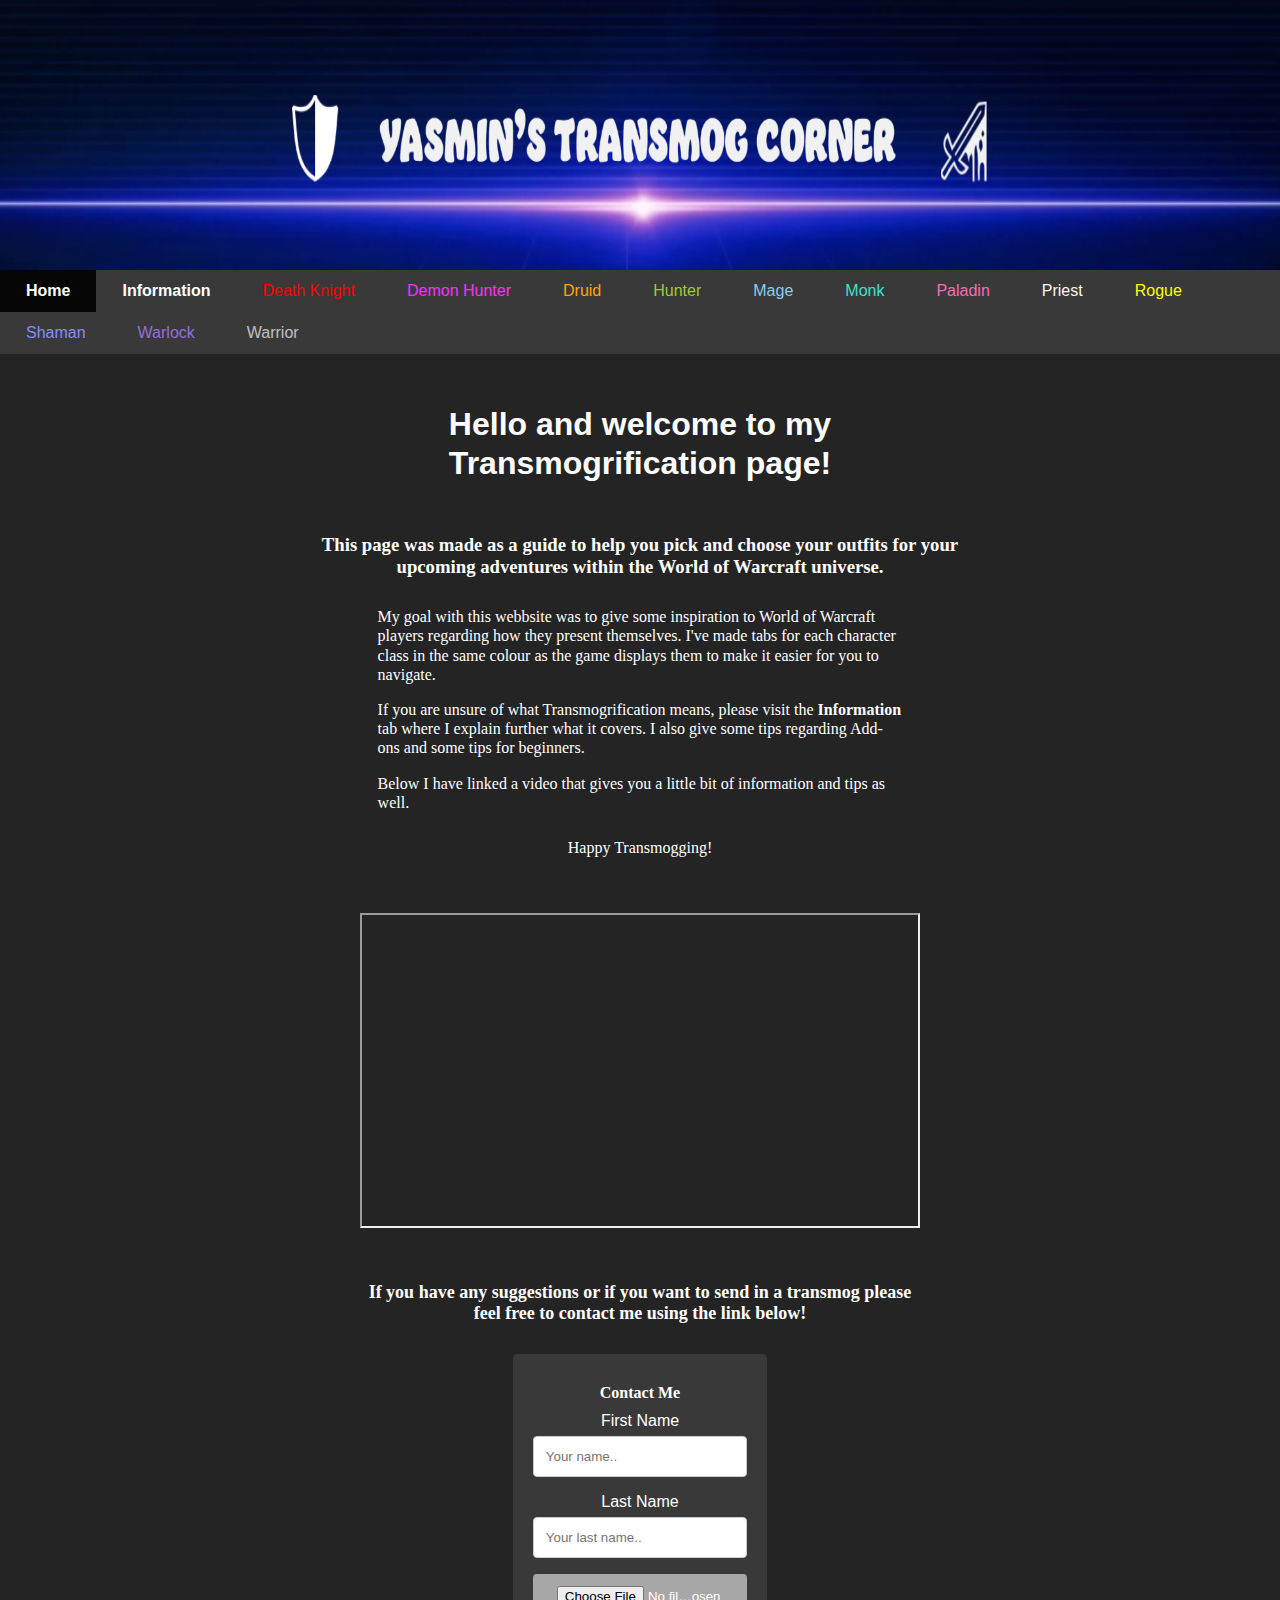
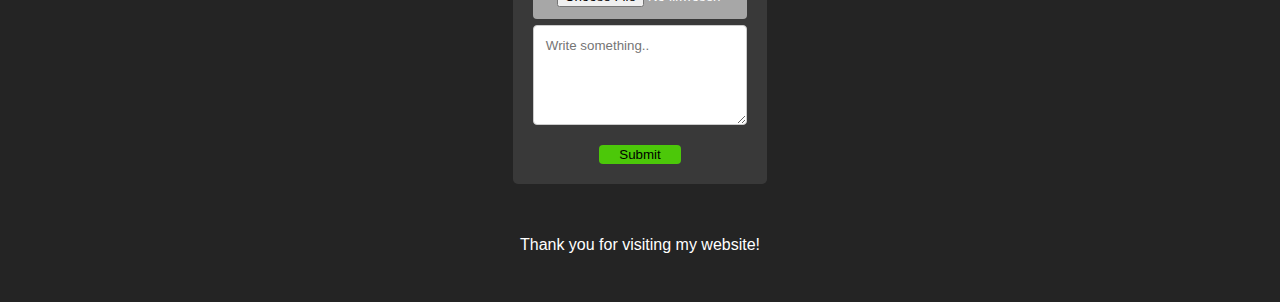
<file: Webbsida_ny/Index.html>
<!DOCTYPE html>

<html lang="en">
<head>
 <meta charset="utf-8">
 <title>Transmog Home</title>
 <link rel="stylesheet" href="Css_webbsida.css">
</head>
<body class="neturalBackground">
	<header class="banner">
		<img class="imgBanner" src="Header.png" alt="banner">
	</header>
	<nav>
		<ul>
			<li class="active" id="Home"><a href="Index.html">Home</a></li>
			<li id="Info"><a href="info.html">Information</a></li>
			<li><a class="Deathknight" href="Class1_DK.html">Death Knight</a></li>
			<li><a class="Demonhunter" href="Class2_DH.html">Demon Hunter</a></li>
			<li><a class="Druid" href="Class3_DR.html">Druid</a></li>
			<li><a class="Hunter" href="Class4_HU.html">Hunter</a></li>
			<li><a class="Mage" href="Class5_MA.html">Mage</a></li>
			<li><a class="Monk" href="Class6_MO.html">Monk</a></li>
			<li><a class="Paladin" href="Class7_PA.html">Paladin</a></li>
			<li><a class="Priest" href="Class8_PR.html">Priest</a></li>
			<li><a class="Rogue" href="Class9_RO.html">Rogue</a></li>
			<li><a class="Shaman" href="Class10_SH.html">Shaman</a></li>
			<li><a class="Warlock" href="Class11_WARL.html">Warlock</a></li>
			<li><a class="Warrior" href="Class12_WAR.html">Warrior</a></li>
		</ul>
	</nav>
	<article class="commonArticle">
			<h1>Hello and welcome to my Transmogrification page!</h1>
			<h3>This page was made as a guide to help you pick and choose your outfits for your 
			upcoming adventures within the World of Warcraft universe.</h3>
			<p>My goal with this webbsite was to give some inspiration to World of Warcraft players regarding
			how they present themselves. I've made tabs for each character class in the same colour as the game displays
			them to make it easier for you to navigate.</p>
			<p>If you are unsure of what Transmogrification means, please visit 
			the <b>Information</b> tab where I explain further what it covers. 
			I also give some tips regarding Add-ons and some tips for beginners.</p>
			<p>Below I have linked a video that gives you a little bit of information and tips as well.</p>
			<p id="centerText">Happy Transmogging!</p>
	</article>
	<figure class ="youtubeVideoStyle">
				<iframe width="560" height="315" src="https://www.youtube.com/embed/yg6J4CpvEx4" allow="accelerometer; autoplay; clipboard-write; encrypted-media; gyroscope; picture-in-picture" allowfullscreen></iframe>
	</figure>
	<section class="bottom">
		<h3>If you have any suggestions or if you want to send in a transmog please feel free to
		contact me using the link below!</h3>
		<section class="container">
			<h4>Contact Me</h4>
			<label for="fname">First Name</label>
			<input type="text" id="fname" name="firstname" placeholder="Your name..">
			<label for="lname">Last Name</label>
			<input type="text" id="lname" name="lastname" placeholder="Your last name..">
			<input type="file" aria-label="Upload a picture file" id="myFile" name="filename">
			<textarea id="subject" aria-label="Enter Subject Text" name="subject" placeholder="Write something.." style="height:100px"></textarea>
			<input type="submit" value="Submit">
		</section>
	</section>
	<footer class="footer">
		<p> Thank you for visiting my website! </p>
	</footer>
</body>
</html>
</file>
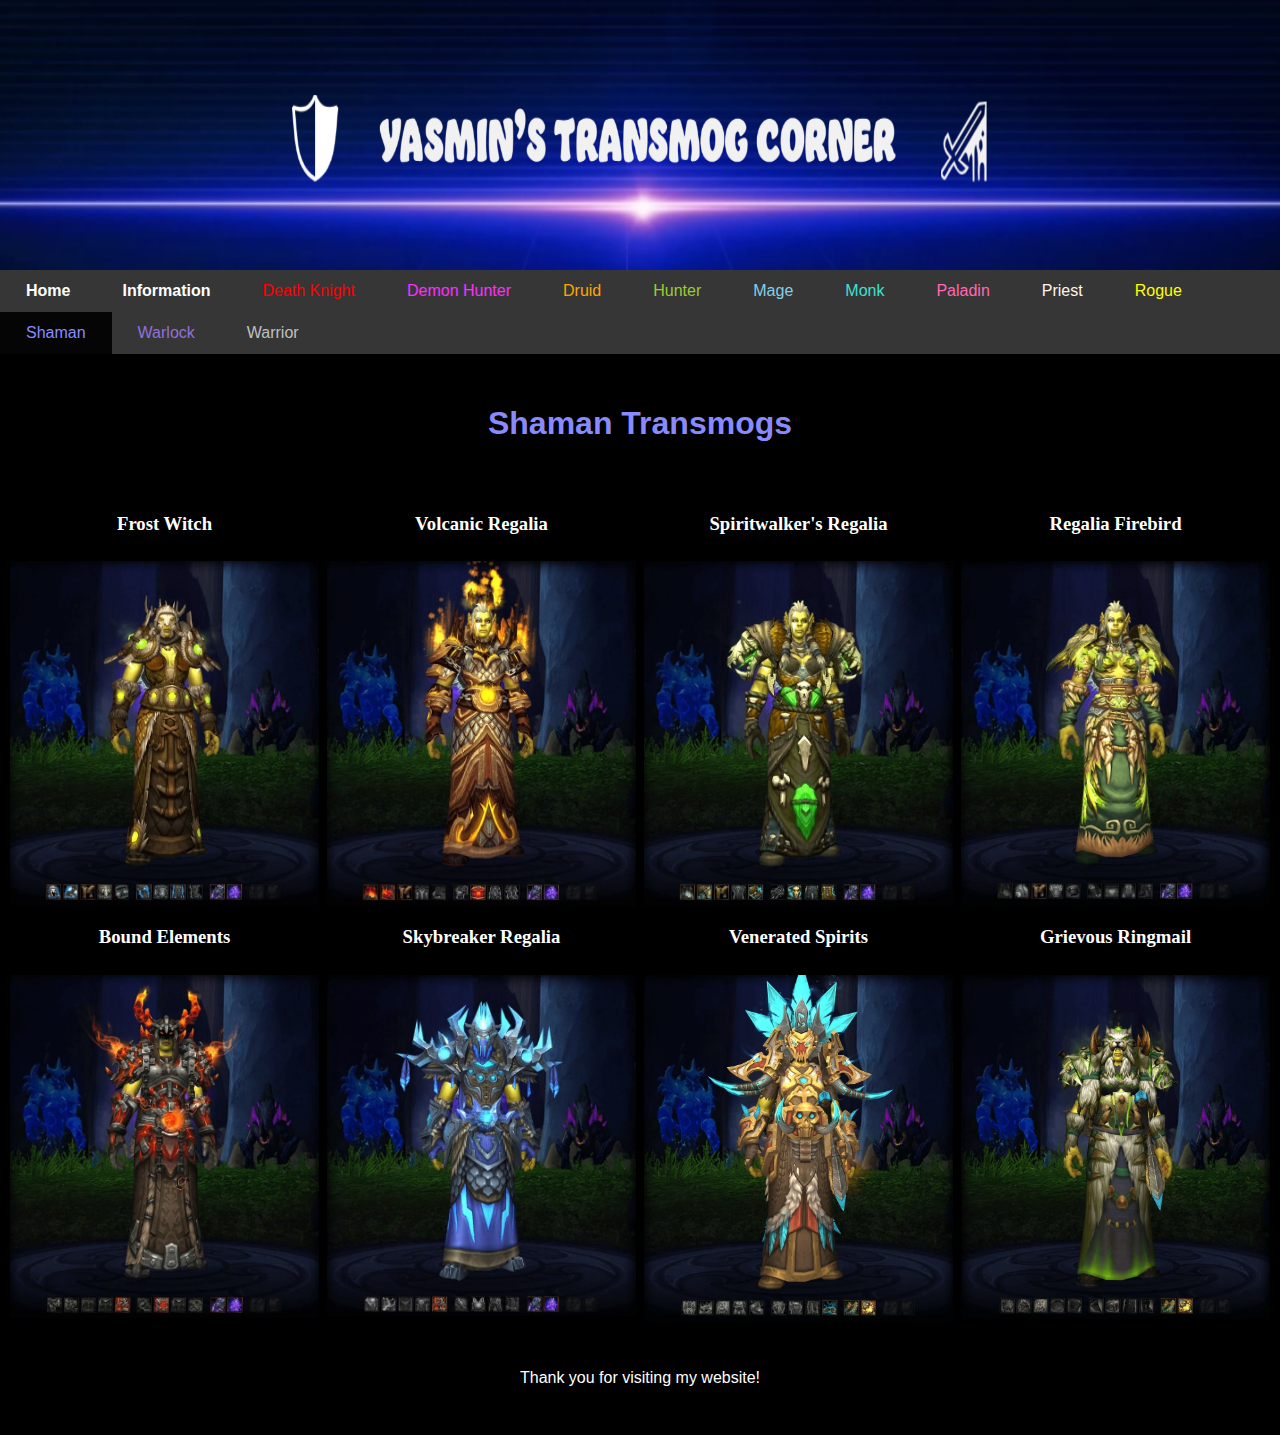
<file: Webbsida_ny/Class10_SH.html>
<!DOCTYPE html>

<html lang="en">
<head>
	<meta charset="utf-8">
	<title>Shaman</title>
	<link rel="stylesheet" href="Css_webbsida.css">
</head>
<body class="darkBackground">
	<header class="banner">
		<img class="imgBanner" src="Header.png" alt="banner">
	</header>	
	<nav class="navigation">
		<ul>
			<li id="Home"><a href="Index.html">Home</a></li>
			<li id="Info"><a href="info.html">Information</a></li>
			<li><a class="Deathknight" href="Class1_DK.html">Death Knight</a></li>
			<li><a class="Demonhunter" href="Class2_DH.html">Demon Hunter</a></li>
			<li><a class="Druid" href="Class3_DR.html">Druid</a></li>
			<li><a class="Hunter" href="Class4_HU.html">Hunter</a></li>
			<li><a class="Mage" href="Class5_MA.html">Mage</a></li>
			<li><a class="Monk" href="Class6_MO.html">Monk</a></li>
			<li><a class="Paladin" href="Class7_PA.html">Paladin</a></li>
			<li><a class="Priest" href="Class8_PR.html">Priest</a></li>
			<li><a class="Rogue" href="Class9_RO.html">Rogue</a></li>
			<li class="active"><a class="Shaman" href="Class10_SH.html">Shaman</a></li>
			<li><a class="Warlock" href="Class11_WARL.html">Warlock</a></li>
			<li><a class="Warrior" href="Class12_WAR.html">Warrior</a></li>
		</ul>
	</nav>
	<header class="contentFormat">
		<h1 class="Shaman">Shaman Transmogs</h1>
	</header>
	<main class="row">
		<article class="column">
			<div class="pictureContainer">
				<h3> Frost Witch </h3>
				<img src="Images/Shaman/Shaman1.jpg" alt="Shaman set 1">
				<div class="overlay">Icecrown Citadel Normal. WoTLK, PVE</div>
			</div>
		</article>
		<article class="column">
			<div class="pictureContainer">
				<h3> Volcanic Regalia </h3>
				<img src="Images/Shaman/Shaman2.jpg" alt="Shaman set 2">
				<div class="overlay">Firelands Normal. Cataclysm, PVE.</div>
			</div>
		</article>
		<article class="column">
			<div class="pictureContainer">
				<h3> Spiritwalker's Regalia </h3>
				<img src="Images/Shaman/Shaman3.jpg" alt="Shaman set 3">
				<div class="overlay">Dragon Soul Heroic. Cataclysm PVE.</div>
			</div>
		</article>
		<article class="column">
			<div class="pictureContainer">
				<h3> Regalia Firebird </h3>
				<img src="Images/Shaman/Shaman4.jpg" alt="Shaman set 4">
				<div class="overlay">Heart of Fear & Terrace of Endless Spring Raid finder. MoP, PVE.</div>
			</div>
		</article>
		<article class="column">
			<div class="pictureContainer">
				<h3> Bound Elements </h3>
				<img src="Images/Shaman/Shaman5.jpg" alt="Shaman set 5">
				<div class="overlay">The Nighthold Mythic. Legion, PVE.</div>
			</div>
		</article>
		<article class="column">
			<div class="pictureContainer">
				<h3> Skybreaker Regalia </h3>
				<img src="Images/Shaman/Shaman6.jpg" alt="Shaman set 6">
				<div class="overlay">Tomb of Sargeras Mythic. Legion, PVE.</div>
			</div>
		</article>
		<article class="column">
			<div class="pictureContainer">
				<h3> Venerated Spirits </h3>
				<img src="Images/Shaman/Shaman7.jpg" alt="Shaman set 7">
				<div class="overlay">Antorus the Burning Throne Mythic. Legion, PVE.</div>
			</div>
		</article>
		<article class="column">
			<div class="pictureContainer">
				<h3> Grievous Ringmail </h3>
				<img src="Images/Shaman/Shaman8.jpg" alt="Shaman set 8">
				<div class="overlay">Season 14 & 15 set. MoP PVP.</div>
			</div>
		</article>
	</main>	
	<footer class="footer">
		<p> Thank you for visiting my website! </p>
	</footer>
</body>
</html>
</file>
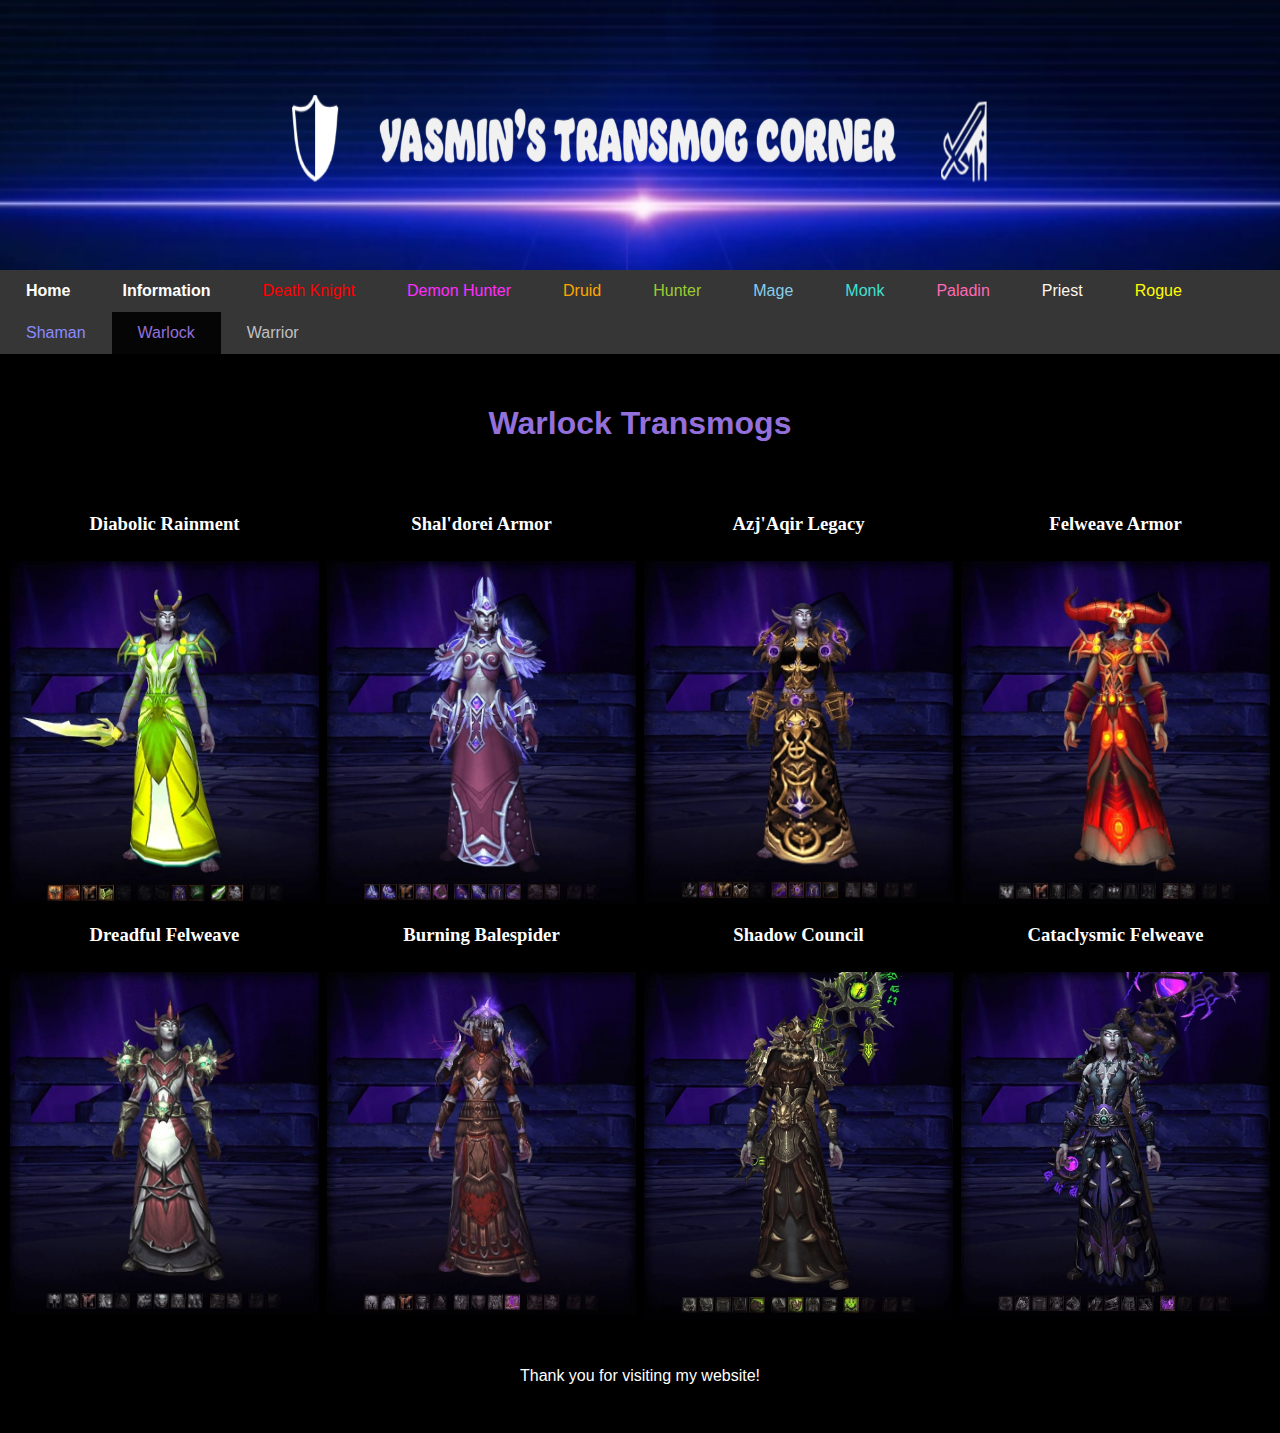
<file: Webbsida_ny/Class11_WARL.html>
<!DOCTYPE html>

<html lang="en">
<head>
	<meta charset="utf-8">
	<title>Warlock</title>
	<link rel="stylesheet" href="Css_webbsida.css">
</head>
<body class="darkBackground">
	<header class="banner">
		<img class="imgBanner" src="Header.png" alt="banner">
	</header>	
	<nav class="navigation">
		<ul>
			<li id="Home"><a href="Index.html">Home</a></li>
			<li id="Info"><a href="info.html">Information</a></li>
			<li><a class="Deathknight" href="Class1_DK.html">Death Knight</a></li>
			<li><a class="Demonhunter" href="Class2_DH.html">Demon Hunter</a></li>
			<li><a class="Druid" href="Class3_DR.html">Druid</a></li>
			<li><a class="Hunter" href="Class4_HU.html">Hunter</a></li>
			<li><a class="Mage" href="Class5_MA.html">Mage</a></li>
			<li><a class="Monk" href="Class6_MO.html">Monk</a></li>
			<li><a class="Paladin" href="Class7_PA.html">Paladin</a></li>
			<li><a class="Priest" href="Class8_PR.html">Priest</a></li>
			<li><a class="Rogue" href="Class9_RO.html">Rogue</a></li>
			<li><a class="Shaman" href="Class10_SH.html">Shaman</a></li>
			<li class="active"><a class="Warlock" href="Class11_WARL.html">Warlock</a></li>
			<li><a class="Warrior" href="Class12_WAR.html">Warrior</a></li>
		</ul>
	</nav>
	<header class="contentFormat">
		<h1 class="Warlock">Warlock Transmogs</h1>
	</header>
	<main class="row">
		<article class="column">
			<div class="pictureContainer">
				<h3> Diabolic Rainment </h3>
				<img src="Images/Warlock/Warlock1.jpg" alt="Warlock set 1">
				<div class="overlay">Tomb of Sargeras Raid finder. Legion, PVE.</div>
			</div>
		</article>
		<article class="column">
			<div class="pictureContainer">
				<h3> Shal'dorei Armor </h3>
				<img src="Images/Warlock/Warlock2.jpg" alt="Warlock set 2">
				<div class="overlay">Nightborne Heritage set. Legion, PVE.</div>
			</div>
		</article>
		<article class="column">
			<div class="pictureContainer">
				<h3> Azj'Aqir Legacy </h3>
				<img src="Images/Warlock/Warlock3.jpg" alt="Warlock set 3">
				<div class="overlay">The Nighthold Mythic. Legion, PVE.</div>
			</div>
		</article>
		<article class="column">
			<div class="pictureContainer">
				<h3> Felweave Armor </h3>
				<img src="Images/Warlock/Warlock4.jpg" alt="Warlock set 4">
				<div class="overlay">Season 3 & 4 armor. Legion, PVP.</div>
			</div>
		</article>
		<article class="column">
			<div class="pictureContainer">
				<h3> Dreadful Felweave </h3>
				<img src="Images/Warlock/Warlock5.jpg" alt="Warlock set 5">
				<div class="overlay">Season 12 armor. MoP, PVP.</div>
			</div>
		</article>
		<article class="column">
			<div class="pictureContainer">
				<h3> Burning Balespider </h3>
				<img src="Images/Warlock/Warlock6.jpg" alt="Warlock set 6">
				<div class="overlay">Firelands Heroic. Cataclysm, PVE.</div>
			</div>
		</article>
		<article class="column">
			<div class="pictureContainer">
				<h3> Shadow Council </h3>
				<img src="Images/Warlock/Warlock7.jpg" alt="Warlock set 7">
				<div class="overlay">Blackrock Foundry Mythic. Warlords, PVE.</div>
			</div>
		</article>
		<article class="column">
			<div class="pictureContainer">
				<h3> Cataclysmic Felweave </h3>
				<img src="Images/Warlock/Warlock8.jpg" alt="Warlock set 8">
				<div class="overlay">Season 11 set. Cataclysm PVP.</div>
			</div>
		</article>
	</main>	
	<footer class="footer">
		<p> Thank you for visiting my website! </p>
	</footer>
</body>
</html>
</file>
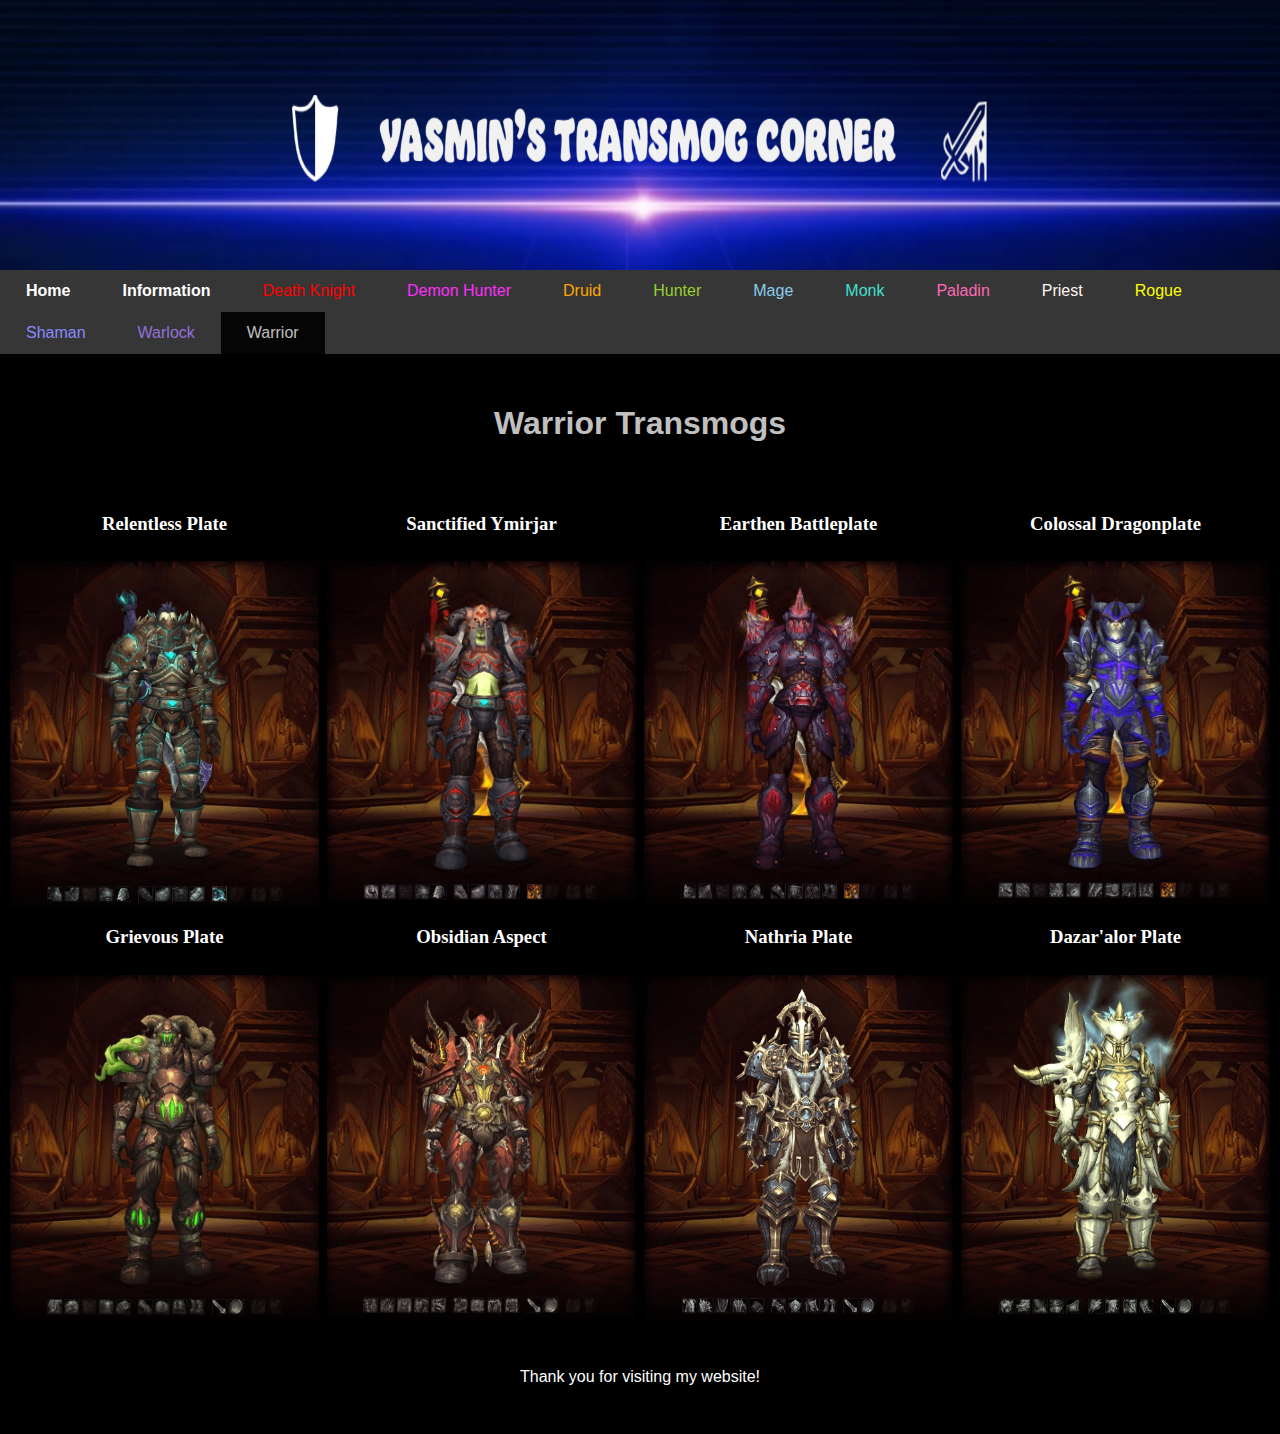
<file: Webbsida_ny/Class12_WAR.html>
<!DOCTYPE html>

<html lang="en">
<head>
	<meta charset="utf-8">
	<title>Warrior</title>
	<link rel="stylesheet" href="Css_webbsida.css">
</head>
<body class="darkBackground">
	<header class="banner">
		<img class="imgBanner" src="Header.png" alt="banner">
	</header>	
	<nav class="navigation">
		<ul>
			<li id="Home"><a href="Index.html">Home</a></li>
			<li id="Info"><a href="info.html">Information</a></li>
			<li><a class="Deathknight" href="Class1_DK.html">Death Knight</a></li>
			<li><a class="Demonhunter" href="Class2_DH.html">Demon Hunter</a></li>
			<li><a class="Druid" href="Class3_DR.html">Druid</a></li>
			<li><a class="Hunter" href="Class4_HU.html">Hunter</a></li>
			<li><a class="Mage" href="Class5_MA.html">Mage</a></li>
			<li><a class="Monk" href="Class6_MO.html">Monk</a></li>
			<li><a class="Paladin" href="Class7_PA.html">Paladin</a></li>
			<li><a class="Priest" href="Class8_PR.html">Priest</a></li>
			<li><a class="Rogue" href="Class9_RO.html">Rogue</a></li>
			<li><a class="Shaman" href="Class10_SH.html">Shaman</a></li>
			<li><a class="Warlock" href="Class11_WARL.html">Warlock</a></li>
			<li class="active"><a class="Warrior" href="Class12_WAR.html">Warrior</a></li>
		</ul>
	</nav>
	<header class="contentFormat">
		<h1 class="Warrior">Warrior Transmogs</h1>
	</header>
	<main class="row">
		<article class="column">
			<div class="pictureContainer">
				<h3> Relentless Plate </h3>
				<img src="Images/Warrior/Warrior1.jpg" alt="Warrior set 1">
				<div class="overlay">Season 7 armor. WoTLK, PVP.</div>
			</div>
		</article>
		<article class="column">
			<div class="pictureContainer">
				<h3> Sanctified Ymirjar </h3>
				<img src="Images/Warrior/Warrior2.jpg" alt="Warrior set 2">
				<div class="overlay">Ulduar Normal. WoTLK, PVE.</div>
			</div>
		</article>
		<article class="column">
			<div class="pictureContainer">
				<h3> Earthen Battleplate </h3>
				<img src="Images/Warrior/Warrior3.jpg" alt="Warrior set 3">
				<div class="overlay">Bastion of Twilight & Black Wing Descent Normal. Cataclysm, PVE.</div>
			</div>
		</article>
		<article class="column">
			<div class="pictureContainer">
				<h3> Colossal Dragonplate </h3>
				<img src="Images/Warrior/Warrior4.jpg" alt="Warrior set 4">
				<div class="overlay">Dragon Soul Heroic. Cataclysm, PVE.</div>
			</div>
		</article>
		<article class="column">
			<div class="pictureContainer">
				<h3> Grievous Plate </h3>
				<img src="Images/Warrior/Warrior5.jpg" alt="Warrior set 5">
				<div class="overlay">Season 14 & 15 set. MoP PVP.</div>
			</div>
		</article>
		<article class="column">
			<div class="pictureContainer">
				<h3> Obsidian Aspect </h3>
				<img src="Images/Warrior/Warrior6.jpg" alt="Warrior set 6">
				<div class="overlay">The Nighthold Mythic. Legion, PVE.</div>
			</div>
		</article>
		<article class="column">
			<div class="pictureContainer">
				<h3> Nathria Plate </h3>
				<img src="Images/Warrior/Warrior7.jpg" alt="Warrior set 7">
				<div class="overlay">Castle Nathria Heroic. Shadowlands, PVE.</div>
			</div>
		</article>
		<article class="column">
			<div class="pictureContainer">
				<h3> Dazar'alor Plate </h3>
				<img src="Images/Warrior/Warrior8.jpg" alt="Warrior set 8">
				<div class="overlay">Battle of Dazar'alor Mythic. BfA, PVE.</div>
			</div>
		</article>
	</main>	
	<footer class="footer">
		<p> Thank you for visiting my website! </p>
	</footer>
</body>
</html>
</file>
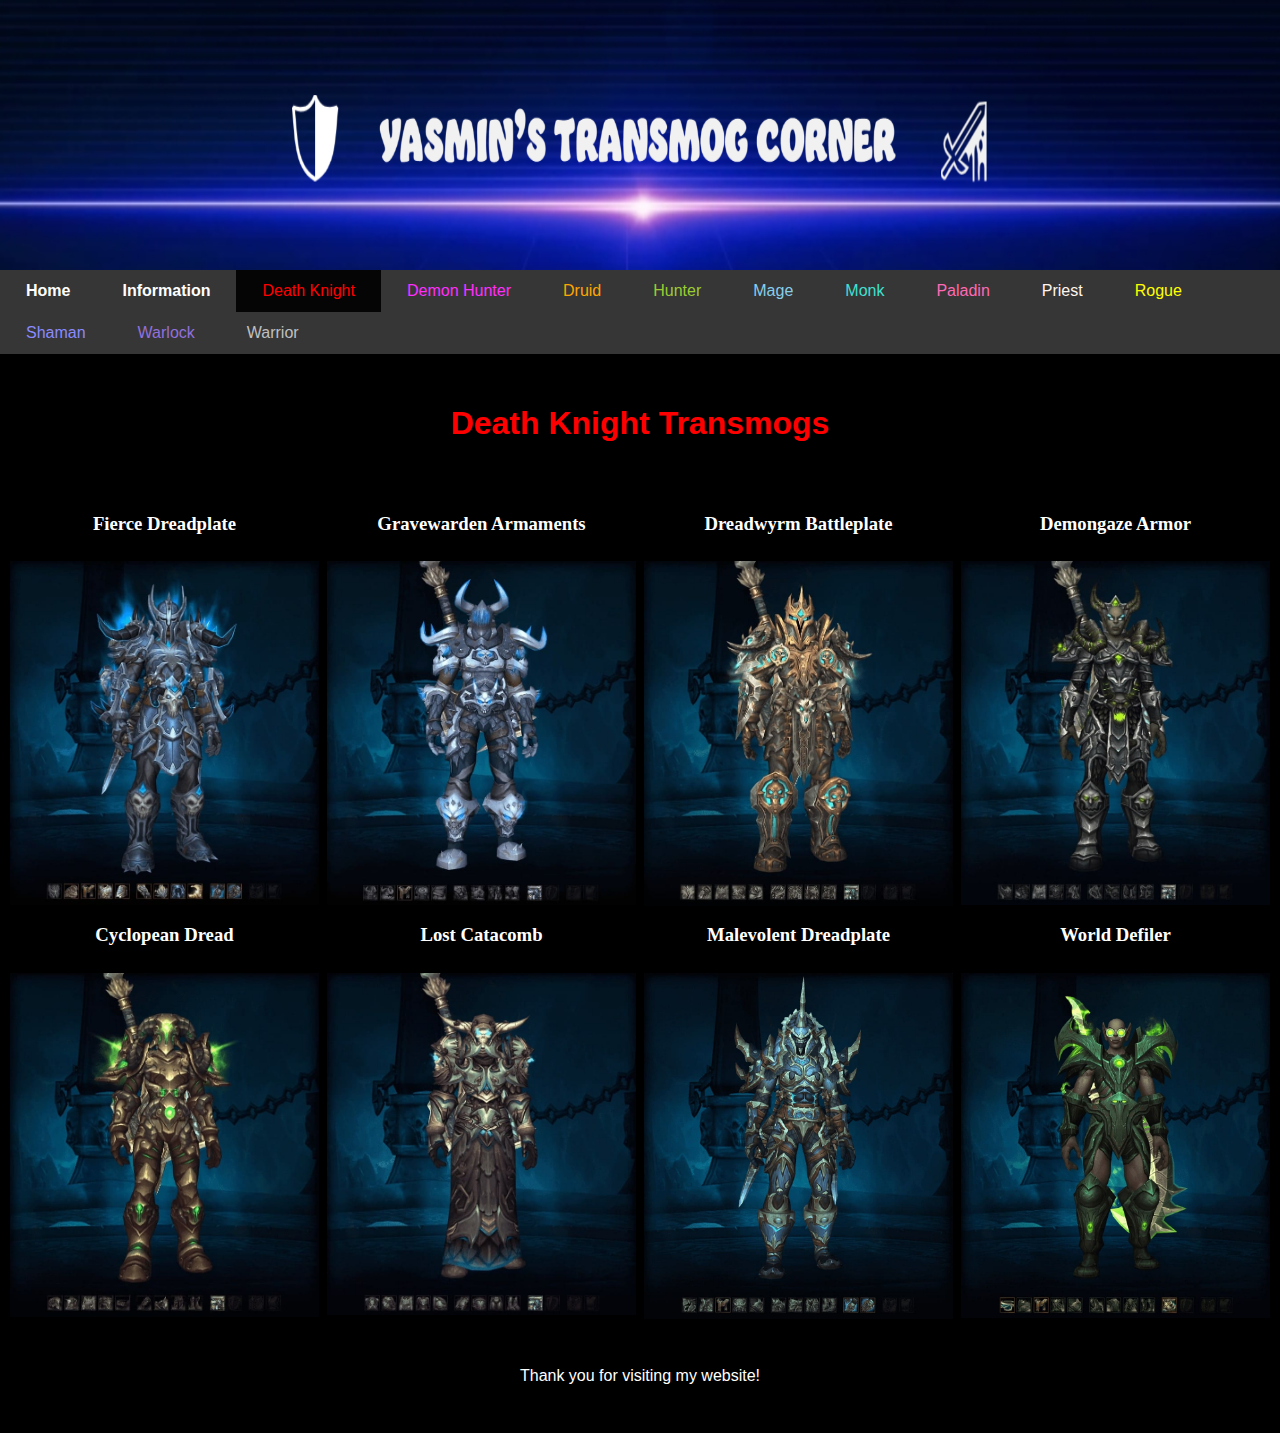
<file: Webbsida_ny/Class1_DK.html>
<!DOCTYPE html>

<html lang="en">
<head>
	<meta charset="utf-8">
	<title>Death Knight</title>
	<link rel="stylesheet" href="Css_webbsida.css">
</head>
<body class="darkBackground">
	<header class="banner">
		<img class="imgBanner" src="Header.png" alt="banner">
	</header>	
	<nav class="navigation">
		<ul>
			<li id="Home"><a href="Index.html">Home</a></li>
			<li id="Info"><a href="info.html">Information</a></li>
			<li class="active"><a class="Deathknight" href="Class1_DK.html">Death Knight</a></li>
			<li><a class="Demonhunter" href="Class2_DH.html">Demon Hunter</a></li>
			<li><a class="Druid" href="Class3_DR.html">Druid</a></li>
			<li><a class="Hunter" href="Class4_HU.html">Hunter</a></li>
			<li><a class="Mage" href="Class5_MA.html">Mage</a></li>
			<li><a class="Monk" href="Class6_MO.html">Monk</a></li>
			<li><a class="Paladin" href="Class7_PA.html">Paladin</a></li>
			<li><a class="Priest" href="Class8_PR.html">Priest</a></li>
			<li><a class="Rogue" href="Class9_RO.html">Rogue</a></li>
			<li><a class="Shaman" href="Class10_SH.html">Shaman</a></li>
			<li><a class="Warlock" href="Class11_WARL.html">Warlock</a></li>
			<li><a class="Warrior" href="Class12_WAR.html">Warrior</a></li>
		</ul>
	</nav>
	<header class="contentFormat">
		<h1 class="Deathknight">Death Knight Transmogs</h1>
	</header>
	<main class="row">
		<article class="column">
			<div class="pictureContainer">
				<h3> Fierce Dreadplate </h3>
				<img src="Images/Deathknight/Deathknight1.jpg" alt="Deathknight set 1">
				<div class="overlay">Season 6 armor Alliance recolor. Legion, PVP.</div>
			</div>
		</article>
		<article class="column">
			<div class="pictureContainer">
				<h3> Gravewarden Armaments </h3>
				<img src="Images/Deathknight/Deathknight2.jpg" alt="Deathknight set 2">
				<div class="overlay">Antorous the Burning Throne Mythic. Legion, PVE.</div>
			</div>
		</article>
		<article class="column">
			<div class="pictureContainer">
				<h3> Dreadwyrm Battleplate </h3>
				<img src="Images/Deathknight/Deathknight3.jpg" alt="Deathknight set 3">
				<div class="overlay">The Nighthold Mythic. Legion, PVE.</div>
			</div>
		</article>
		<article class="column">
			<div class="pictureContainer">
				<h3> Demongaze Armor </h3>
				<img src="Images/Deathknight/Deathknight4.jpg" alt="Deathknight set 4">
				<div class="overlay">Hellfire Citadel Mythic. Warlords, PVE.</div>
			</div>
		</article>
		<article class="column">
			<div class="pictureContainer">
				<h3> Cyclopean Dread  </h3>
				<img src="Images/Deathknight/Deathknight5.jpg" alt="Deathknight set 5">
				<div class="overlay">Siege of Ogrimmar Raid finder. MoP, PVE.</div>
			</div>
		</article>
		<article class="column">
			<div class="pictureContainer">
				<h3> Lost Catacomb </h3>
				<img src="Images/Deathknight/Deathknight6.jpg" alt="Deathknight set 6">
				<div class="overlay">Heart of Fear & Terrace of Endless Spring Normal. MoP, PVE.</div>
			</div>
		</article>
		<article class="column">
			<div class="pictureContainer">
				<h3> Malevolent Dreadplate </h3>
				<img src="Images/Deathknight/Deathknight7.jpg" alt="Deathknight set 7">
				<div class="overlay">Season 12 armor. MoP, PVP.</div>
			</div>
		</article>
		<article class="column">
			<div class="pictureContainer">
				<h3> World Defiler </h3>
				<img src="Images/Deathknight/Deathknight8.jpg" alt="Deathknight set 8">
				<div class="overlay">Rare drops & Chest drops Argus. Legion, PVE.</div>
			</div>
		</article>
	</main>	
	<footer class="footer">
		<p> Thank you for visiting my website! </p>
	</footer>
</body>
</html>
</file>
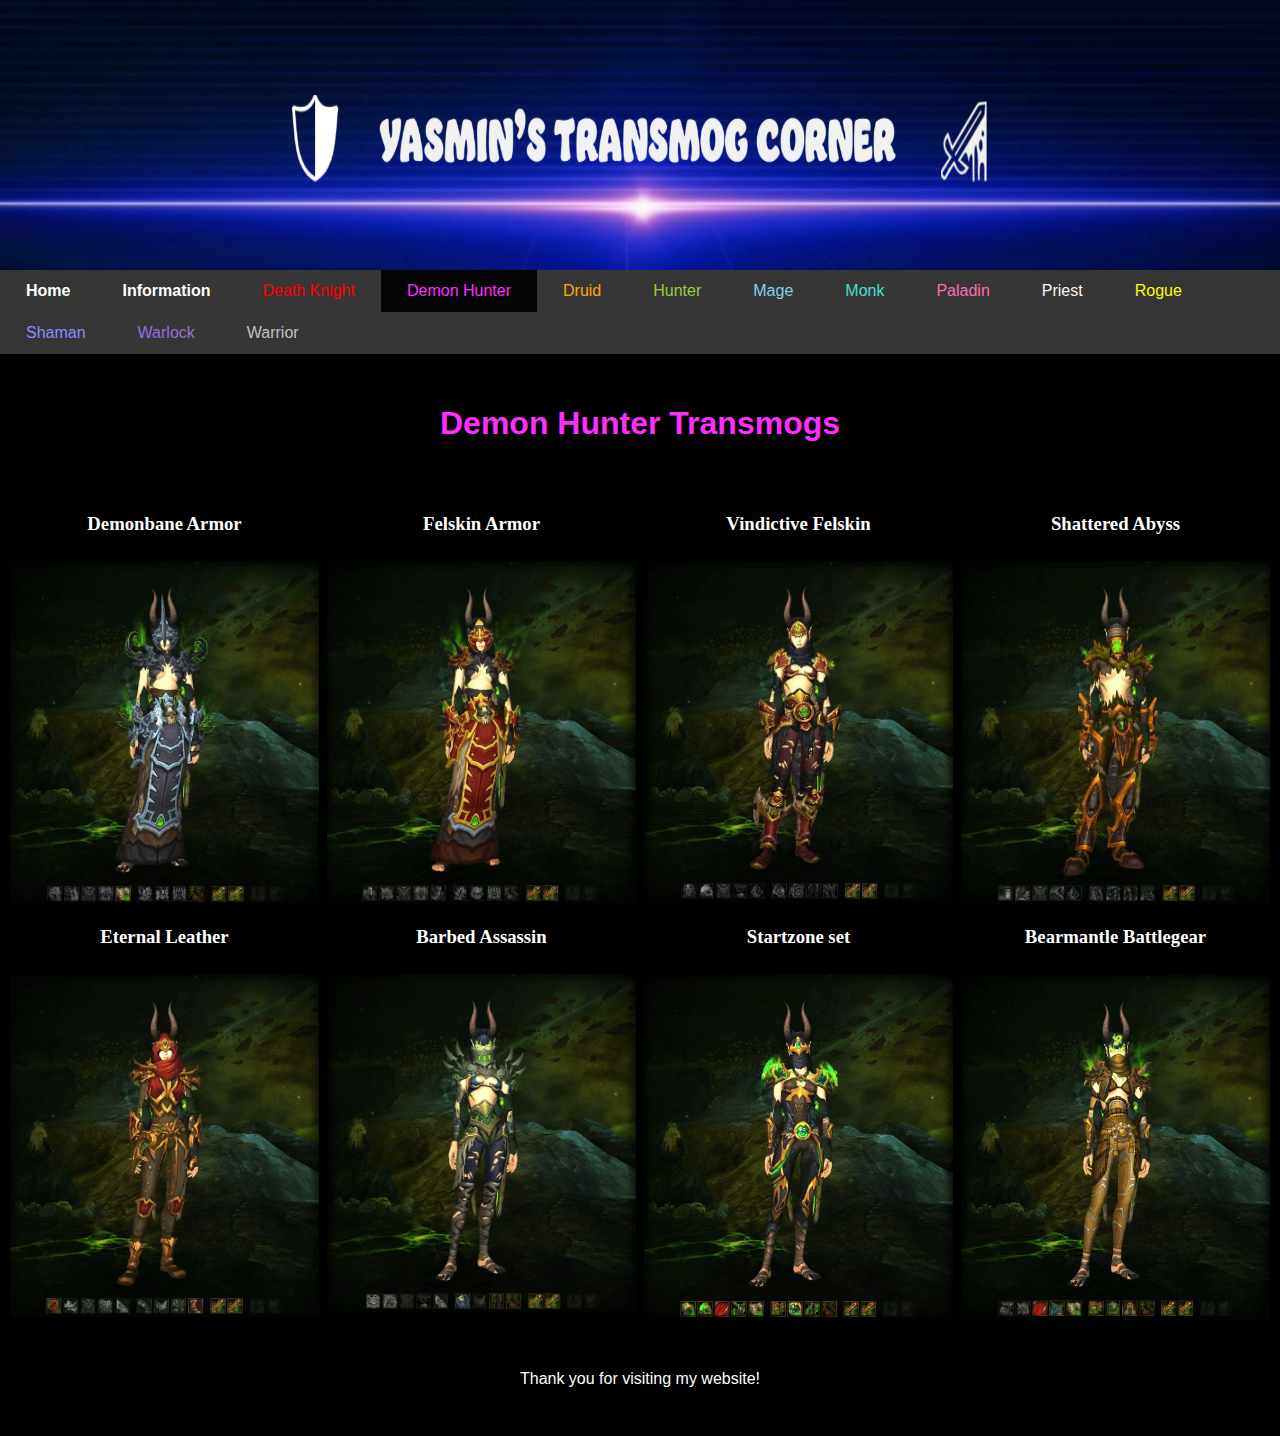
<file: Webbsida_ny/Class2_DH.html>
<!DOCTYPE html>

<html lang="en">
<head>
	<meta charset="utf-8">
	<title>Demon Hunter</title>
	<link rel="stylesheet" href="Css_webbsida.css">
</head>
<body class="darkBackground">
	<header class="banner">
		<img class="imgBanner" src="Header.png" alt="banner">
	</header>	
	<nav class="navigation">
		<ul>
			<li id="Home"><a href="Index.html">Home</a></li>
			<li id="Info"><a href="info.html">Information</a></li>
			<li><a class="Deathknight" href="Class1_DK.html">Death Knight</a></li>
			<li class="active"><a class="Demonhunter" href="Class2_DH.html">Demon Hunter</a></li>
			<li><a class="Druid" href="Class3_DR.html">Druid</a></li>
			<li><a class="Hunter" href="Class4_HU.html">Hunter</a></li>
			<li><a class="Mage" href="Class5_MA.html">Mage</a></li>
			<li><a class="Monk" href="Class6_MO.html">Monk</a></li>
			<li><a class="Paladin" href="Class7_PA.html">Paladin</a></li>
			<li><a class="Priest" href="Class8_PR.html">Priest</a></li>
			<li><a class="Rogue" href="Class9_RO.html">Rogue</a></li>
			<li><a class="Shaman" href="Class10_SH.html">Shaman</a></li>
			<li><a class="Warlock" href="Class11_WARL.html">Warlock</a></li>
			<li><a class="Warrior" href="Class12_WAR.html">Warrior</a></li>
		</ul>
	</nav>
	<header class="contentFormat">
		<h1 class="Demonhunter">Demon Hunter Transmogs</h1>
	</header>
	<main class="row">
		<article class="column">
			<div class="pictureContainer">
				<h3> Demonbane Armor </h3>
				<img src="Images/Demonhunter/Demonhunter1.jpg" alt="Demonhunter set 1">
				<div class="overlay">Tomb of Sargeras Mythic. Legion, PVE.</div>
			</div>
		</article>
		<article class="column">
			<div class="pictureContainer">
				<h3> Felskin Armor </h3>
				<img src="Images/Demonhunter/Demonhunter2.jpg" alt="Demonhunter set 2">
				<div class="overlay">Season 3 & 4 armor. Legion, PVP.</div>
			</div>
		</article>
		<article class="column">
			<div class="pictureContainer">
				<h3> Vindictive Felskin  </h3>
				<img src="Images/Demonhunter/Demonhunter3.jpg" alt="Demonhunter set 3">
				<div class="overlay">Season 1 & 2 armor. Legion, PVP.</div>
			</div>
		</article>
		<article class="column">
			<div class="pictureContainer">
				<h3> Shattered Abyss </h3>
				<img src="Images/Demonhunter/Demonhunter4.jpg" alt="Demonhunter set 4">
				<div class="overlay">Class hall set. Legion, PVE.</div>
			</div>
		</article>
		<article class="column">
			<div class="pictureContainer">
				<h3> Eternal Leather  </h3>
				<img src="Images/Demonhunter/Demonhunter5.jpg" alt="Demonhunter set 5">
				<div class="overlay">Eternal Palace Raid finder. BfA, PVE.</div>
			</div>
		</article>
		<article class="column">
			<div class="pictureContainer">
				<h3> Barbed Assassin </h3>
				<img src="Images/Demonhunter/Demonhunter6.jpg" alt="Demonhunter set 6">
				<div class="overlay">Siege of Orgrimmar Raid finder. MoP, PVE.</div>
			</div>
		</article>
		<article class="column">
			<div class="pictureContainer">
				<h3> Startzone set </h3>
				<img src="Images/Demonhunter/Demonhunter7.jpg" alt="Demonhunter set 7">
				<div class="overlay">Demon Hunter questline. Legion, PVP.</div>
			</div>
		</article>
		<article class="column">
			<div class="pictureContainer">
				<h3> Bearmantle Battlegear </h3>
				<img src="Images/Demonhunter/Demonhunter8.jpg" alt="Demonhunter set 8">
				<div class="overlay">Antorous the Burning Throne Mythic. Legion, PVE.</div>
			</div>
		</article>
	</main>	
	<footer class="footer">
		<p> Thank you for visiting my website! </p>
	</footer>
</body>
</html>
</file>
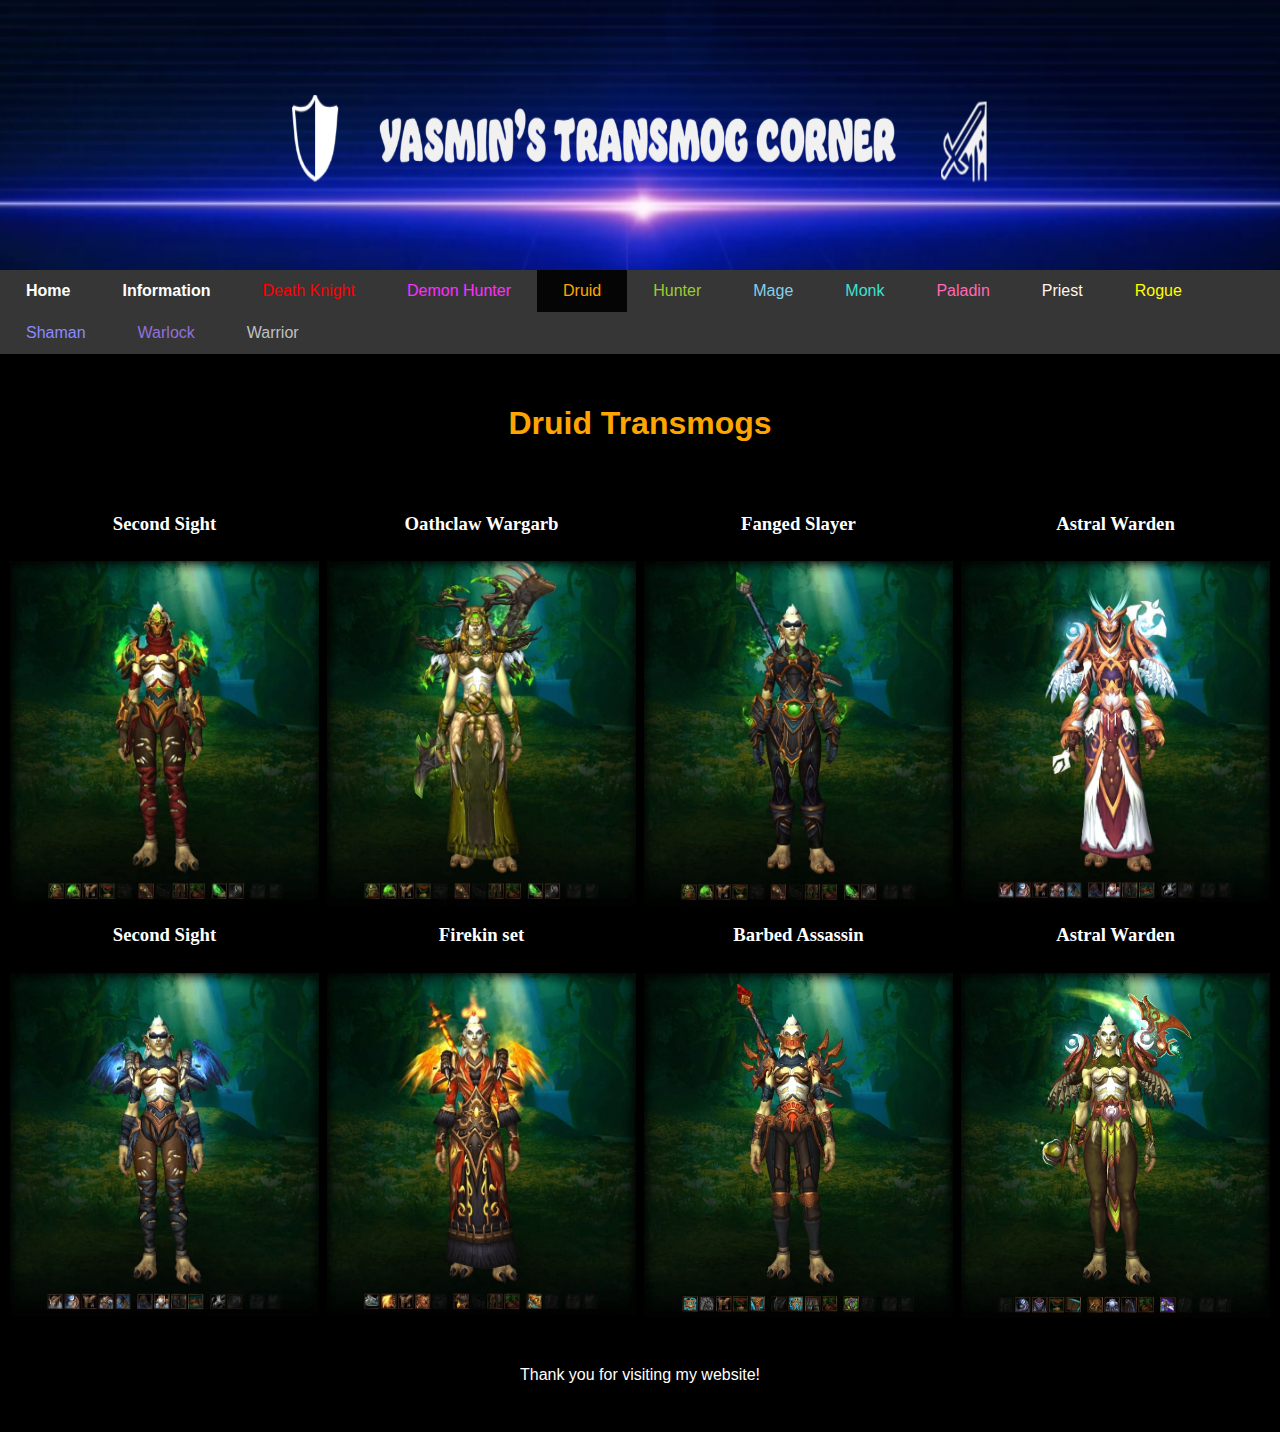
<file: Webbsida_ny/Class3_DR.html>
<!DOCTYPE html>

<html lang="en">
<head>
	<meta charset="utf-8">
	<title>Druid</title>
	<link rel="stylesheet" href="Css_webbsida.css">
</head>
<body class="darkBackground">
	<header class="banner">
		<img class="imgBanner" src="Header.png" alt="banner">
	</header>	
	<nav class="navigation">
		<ul>
			<li id="Home"><a href="Index.html">Home</a></li>
			<li id="Info"><a href="info.html">Information</a></li>
			<li><a class="Deathknight" href="Class1_DK.html">Death Knight</a></li>
			<li><a class="Demonhunter" href="Class2_DH.html">Demon Hunter</a></li>
			<li class="active"><a class="Druid" href="Class3_DR.html">Druid</a></li>
			<li><a class="Hunter" href="Class4_HU.html">Hunter</a></li>
			<li><a class="Mage" href="Class5_MA.html">Mage</a></li>
			<li><a class="Monk" href="Class6_MO.html">Monk</a></li>
			<li><a class="Paladin" href="Class7_PA.html">Paladin</a></li>
			<li><a class="Priest" href="Class8_PR.html">Priest</a></li>
			<li><a class="Rogue" href="Class9_RO.html">Rogue</a></li>
			<li><a class="Shaman" href="Class10_SH.html">Shaman</a></li>
			<li><a class="Warlock" href="Class11_WARL.html">Warlock</a></li>
			<li><a class="Warrior" href="Class12_WAR.html">Warrior</a></li>
		</ul>
	</nav>
	<header class="contentFormat">
		<h1 class="Druid">Druid Transmogs</h1>
	</header>
	<main class="row">
		<article class="column">
			<div class="pictureContainer">
				<h3> Second Sight </h3>
				<img src="Images/Druid/Druid1.jpg" alt="Druid set 1">
				<div class="overlay">The Nighthold Mythic. Legion, PVE.</div>
			</div>
		</article>
		<article class="column">
			<div class="pictureContainer">
				<h3> Oathclaw Wargarb </h3>
				<img src="Images/Druid/Druid2.jpg" alt="Druid set 2">
				<div class="overlay">Hellfire Citadel Mythic. Warlords, PVE.</div>
			</div>
		</article>
		<article class="column">
			<div class="pictureContainer">
				<h3> Fanged Slayer </h3>
				<img src="Images/Druid/Druid3.jpg" alt="Druid set 3">
				<div class="overlay">Tomb of Sargeras Mythic. Legion, PVE.</div>
			</div>
		</article>
		<article class="column">
			<div class="pictureContainer">
				<h3> Astral Warden </h3>
				<img src="Images/Druid/Druid4.jpg" alt="Druid set 4">
				<div class="overlay">The Nighthold Mythic. Legion, PVE.</div>
			</div>
		</article>
		<article class="column">
			<div class="pictureContainer">
				<h3> Second Sight  </h3>
				<img src="Images/Druid/Druid5.jpg" alt="Druid set 5">
				<div class="overlay">The Nighthold Normal. Legion, PVE.</div>
			</div>
		</article>
		<article class="column">
			<div class="pictureContainer">
				<h3> Firekin set </h3>
				<img src="Images/Druid/Druid6.jpg" alt="Druid set 6">
				<div class="overlay">Island expeditions. BfA, PVE.</div>
			</div>
		</article>
		<article class="column">
			<div class="pictureContainer">
				<h3> Barbed Assassin </h3>
				<img src="Images/Druid/Druid7.jpg" alt="Druid set 7">
				<div class="overlay">Siege of Orgrimmar Mythic. MoP, PVE.</div>
			</div>
		</article>
		<article class="column">
			<div class="pictureContainer">
				<h3> Astral Warden </h3>
				<img src="Images/Druid/Druid8.jpg" alt="Druid set 8">
				<div class="overlay">The Nighthold Raid finder. Legion, PVE.</div>
			</div>
		</article>
	</main>	
	<footer class="footer">
		<p> Thank you for visiting my website! </p>
	</footer>
</body>
</html>
</file>
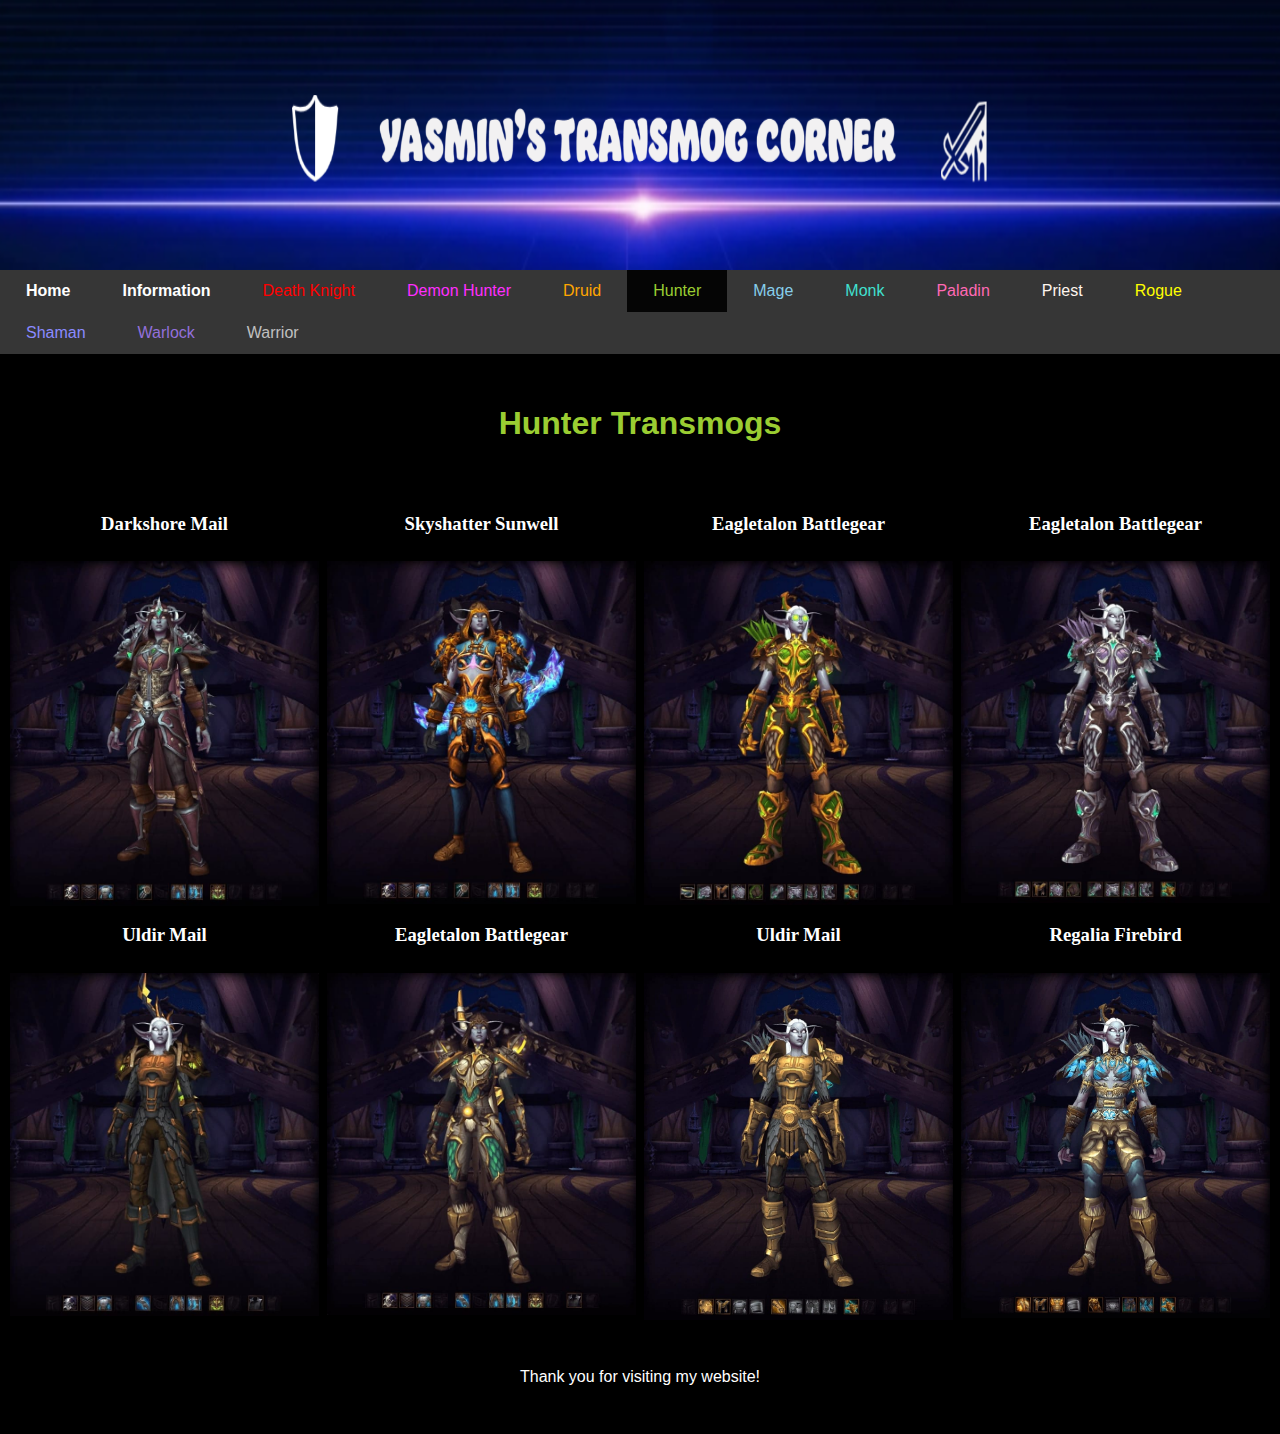
<file: Webbsida_ny/Class4_HU.html>
<!DOCTYPE html>

<html lang="en">
<head>
	<meta charset="utf-8">
	<title>Hunter</title>
	<link rel="stylesheet" href="Css_webbsida.css">
</head>
<body class="darkBackground">
	<header class="banner">
		<img class="imgBanner" src="Header.png" alt="banner">
	</header>	
	<nav class="navigation">
		<ul>
			<li id="Home"><a href="Index.html">Home</a></li>
			<li id="Info"><a href="info.html">Information</a></li>
			<li><a class="Deathknight" href="Class1_DK.html">Death Knight</a></li>
			<li><a class="Demonhunter" href="Class2_DH.html">Demon Hunter</a></li>
			<li><a class="Druid" href="Class3_DR.html">Druid</a></li>
			<li class="active"><a class="Hunter" href="Class4_HU.html">Hunter</a></li>
			<li><a class="Mage" href="Class5_MA.html">Mage</a></li>
			<li><a class="Monk" href="Class6_MO.html">Monk</a></li>
			<li><a class="Paladin" href="Class7_PA.html">Paladin</a></li>
			<li><a class="Priest" href="Class8_PR.html">Priest</a></li>
			<li><a class="Rogue" href="Class9_RO.html">Rogue</a></li>
			<li><a class="Shaman" href="Class10_SH.html">Shaman</a></li>
			<li><a class="Warlock" href="Class11_WARL.html">Warlock</a></li>
			<li><a class="Warrior" href="Class12_WAR.html">Warrior</a></li>
		</ul>
	</nav>
	<header class="contentFormat">
		<h1 class="Hunter">Hunter Transmogs</h1>
	</header>
	<main class="row">
		<article class="column">
			<div class="pictureContainer">
				<h3> Darkshore Mail </h3>
				<img src="Images/Hunter/Hunter1.jpg" alt="Hunter set 1">
				<div class="overlay">Darkshore Warfront Heroic. BfA, PVE.</div>
			</div>
		</article>
		<article class="column">
			<div class="pictureContainer">
				<h3> Skyshatter Sunwell </h3>
				<img src="Images/Hunter/Hunter2.jpg" alt="Hunter set 2">
				<div class="overlay">Sunwell Plateu Token. TBC, PVE.</div>
			</div>
		</article>
		<article class="column">
			<div class="pictureContainer">
				<h3> Eagletalon Battlegear </h3>
				<img src="Images/Hunter/Hunter3.jpg" alt="Hunter set 3">
				<div class="overlay">The Nighthold Normal. Legion, PVE.</div>
			</div>
		</article>
		<article class="column">
			<div class="pictureContainer">
				<h3> Eagletalon Battlegear </h3>
				<img src="Images/Hunter/Hunter4.jpg" alt="Hunter set 4">
				<div class="overlay">The Nighthold Mythic. Legion, PVE.</div>
			</div>
		</article>
		<article class="column">
			<div class="pictureContainer">
				<h3> Uldir Mail  </h3>
				<img src="Images/Hunter/Hunter5.jpg" alt="Hunter set 5">
				<div class="overlay">Uldir Normal. BfA, PVE.</div>
			</div>
		</article>
		<article class="column">
			<div class="pictureContainer">
				<h3> Eagletalon Battlegear </h3>
				<img src="Images/Hunter/Hunter6.jpg" alt="Hunter set 6">
				<div class="overlay">The Nighthold Raid finder. Legion, PVE.</div>
			</div>
		</article>
		<article class="column">
			<div class="pictureContainer">
				<h3> Uldir Mail </h3>
				<img src="Images/Hunter/Hunter7.jpg" alt="Hunter set 7">
				<div class="overlay">Uldir Mythic. BfA, PVE.</div>
			</div>
		</article>
		<article class="column">
			<div class="pictureContainer">
				<h3> Regalia Firebird </h3>
				<img src="Images/Hunter/Hunter8.jpg" alt="Hunter set 8">
				<div class="overlay">Heart of Fear & Terrace of Endless Spring Normal. MoP, PVE.</div>
			</div>
		</article>
	</main>	
	<footer class="footer">
		<p> Thank you for visiting my website! </p>
	</footer>
</body>
</html>
</file>
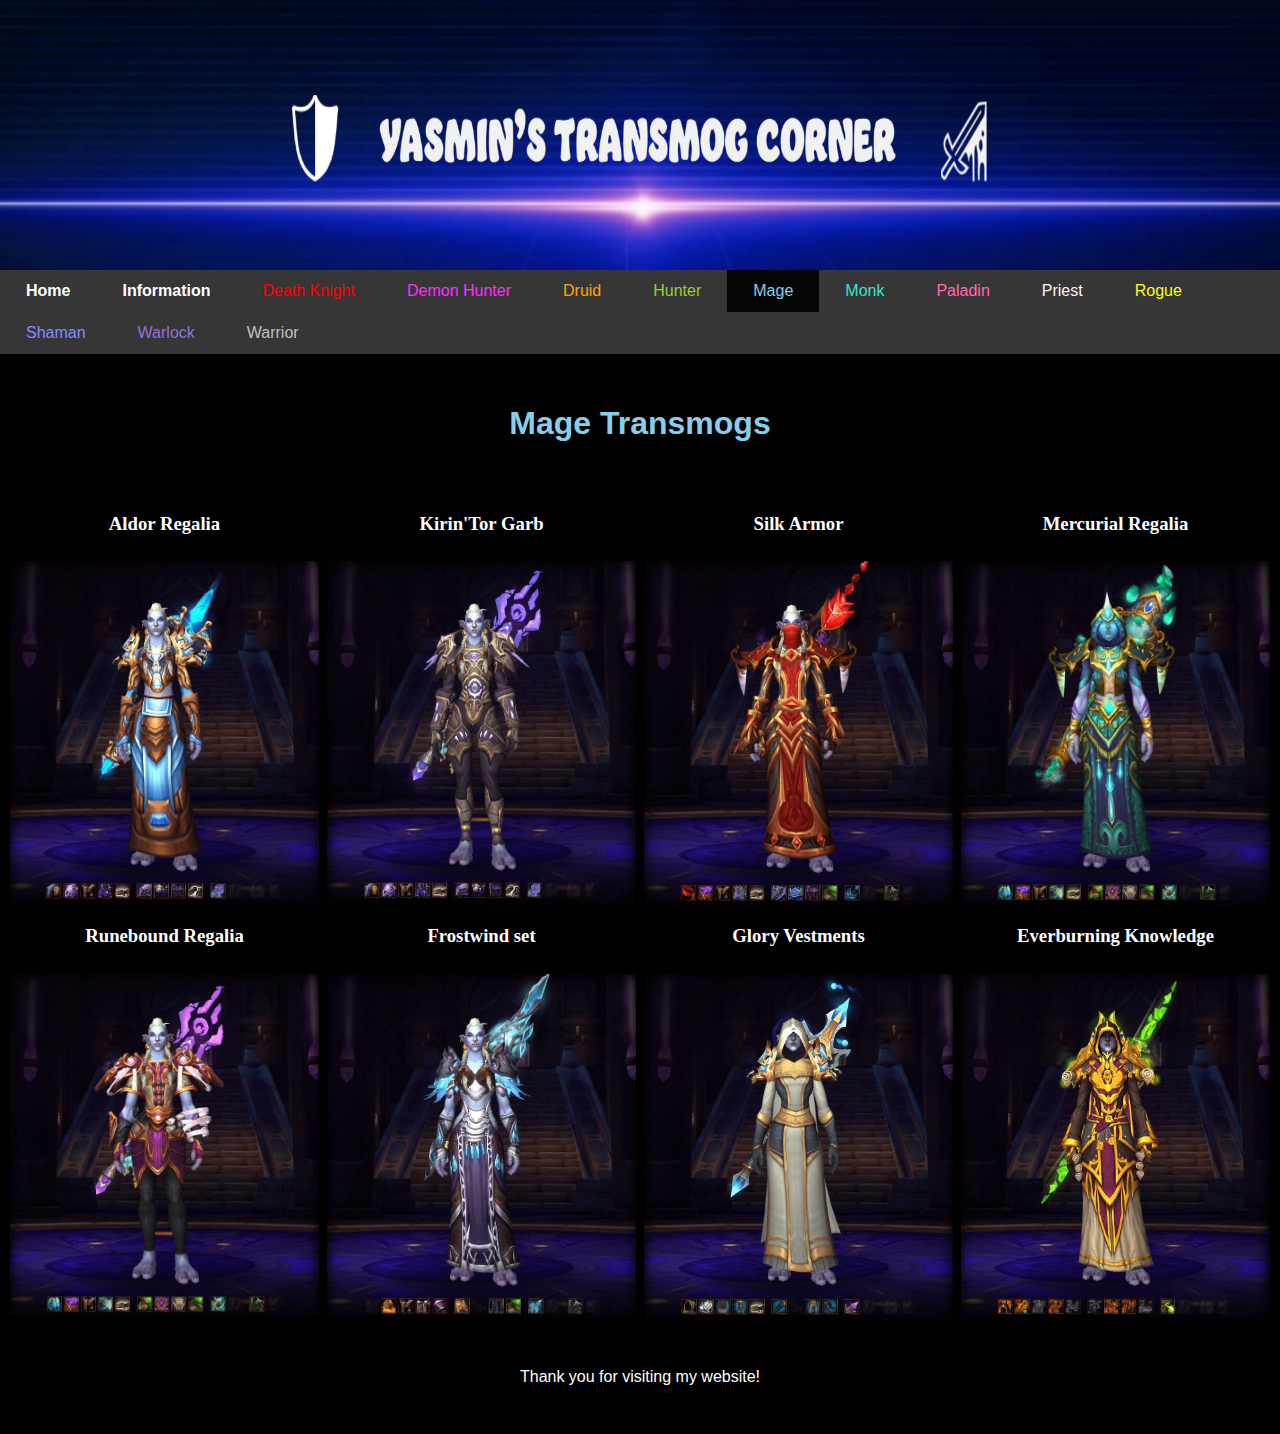
<file: Webbsida_ny/Class5_MA.html>
<!DOCTYPE html>

<html lang="en">
<head>
	<meta charset="utf-8">
	<title>Mage</title>
	<link rel="stylesheet" href="Css_webbsida.css">
</head>
<body class="darkBackground">
	<header class="banner">
		<img class="imgBanner" src="Header.png" alt="banner">
	</header>	
	<nav class="navigation">
		<ul>
			<li id="Home"><a href="Index.html">Home</a></li>
			<li id="Info"><a href="info.html">Information</a></li>
			<li><a class="Deathknight" href="Class1_DK.html">Death Knight</a></li>
			<li><a class="Demonhunter" href="Class2_DH.html">Demon Hunter</a></li>
			<li><a class="Druid" href="Class3_DR.html">Druid</a></li>
			<li><a class="Hunter" href="Class4_HU.html">Hunter</a></li>
			<li class="active"><a class="Mage" href="Class5_MA.html">Mage</a></li>
			<li><a class="Monk" href="Class6_MO.html">Monk</a></li>
			<li><a class="Paladin" href="Class7_PA.html">Paladin</a></li>
			<li><a class="Priest" href="Class8_PR.html">Priest</a></li>
			<li><a class="Rogue" href="Class9_RO.html">Rogue</a></li>
			<li><a class="Shaman" href="Class10_SH.html">Shaman</a></li>
			<li><a class="Warlock" href="Class11_WARL.html">Warlock</a></li>
			<li><a class="Warrior" href="Class12_WAR.html">Warrior</a></li>
		</ul>
	</nav>
	<header class="contentFormat">
		<h1 class="Mage">Mage Transmogs</h1>
	</header>
	<main class="row">
		<article class="column">
			<div class="pictureContainer">
				<h3> Aldor Regalia </h3>
				<img src="Images/Mage/Mage1.jpg" alt="Mage set 1">
				<div class="overlay">Gruul's Lair & Karazhan. TBC, PVE.</div>
			</div>
		</article>
		<article class="column">
			<div class="pictureContainer">
				<h3> Kirin'Tor Garb </h3>
				<img src="Images/Mage/Mage2.jpg" alt="Mage set 2">
				<div class="overlay">Ulduar Normal. WoTLK, PVE.</div>
			</div>
		</article>
		<article class="column">
			<div class="pictureContainer">
				<h3> Silk Armor </h3>
				<img src="Images/Mage/Mage3.jpg" alt="Mage set 3">
				<div class="overlay">Season 3 armor. Legion, PVP.</div>
			</div>
		</article>
		<article class="column">
			<div class="pictureContainer">
				<h3> Mercurial Regalia </h3>
				<img src="Images/Mage/Mage4.jpg" alt="Mage set 4">
				<div class="overlay">Bastion of Twilight & Black Wing Descent Normal. Cataclysm, PVE.</div>
			</div>
		</article>
		<article class="column">
			<div class="pictureContainer">
				<h3> Runebound Regalia </h3>
				<img src="Images/Mage/Mage5.jpg" alt="Mage set 5">
				<div class="overlay">Antorus the Burning Throne Mythic. Legion, PVE.</div>
			</div>
		</article>
		<article class="column">
			<div class="pictureContainer">
				<h3> Frostwind set </h3>
				<img src="Images/Mage/Mage6.jpg" alt="Mage set 6">
				<div class="overlay">Island expeditions. BfA, PVE.</div>
			</div>
		</article>
		<article class="column">
			<div class="pictureContainer">
				<h3> Glory Vestments </h3>
				<img src="Images/Mage/Mage7.jpg" alt="Mage set 7">
				<div class="overlay">Shadowlands leveling set. Shadowlands, PVE.</div>
			</div>
		</article>
		<article class="column">
			<div class="pictureContainer">
				<h3> Everburning Knowledge </h3>
				<img src="Images/Mage/Mage8.jpg" alt="Mage set 8">
				<div class="overlay">The Nighthold Mythic. Legion, PVE.</div>
			</div>
		</article>
	</main>	
	<footer class="footer">
		<p> Thank you for visiting my website! </p>
	</footer>
</body>
</html>
</file>
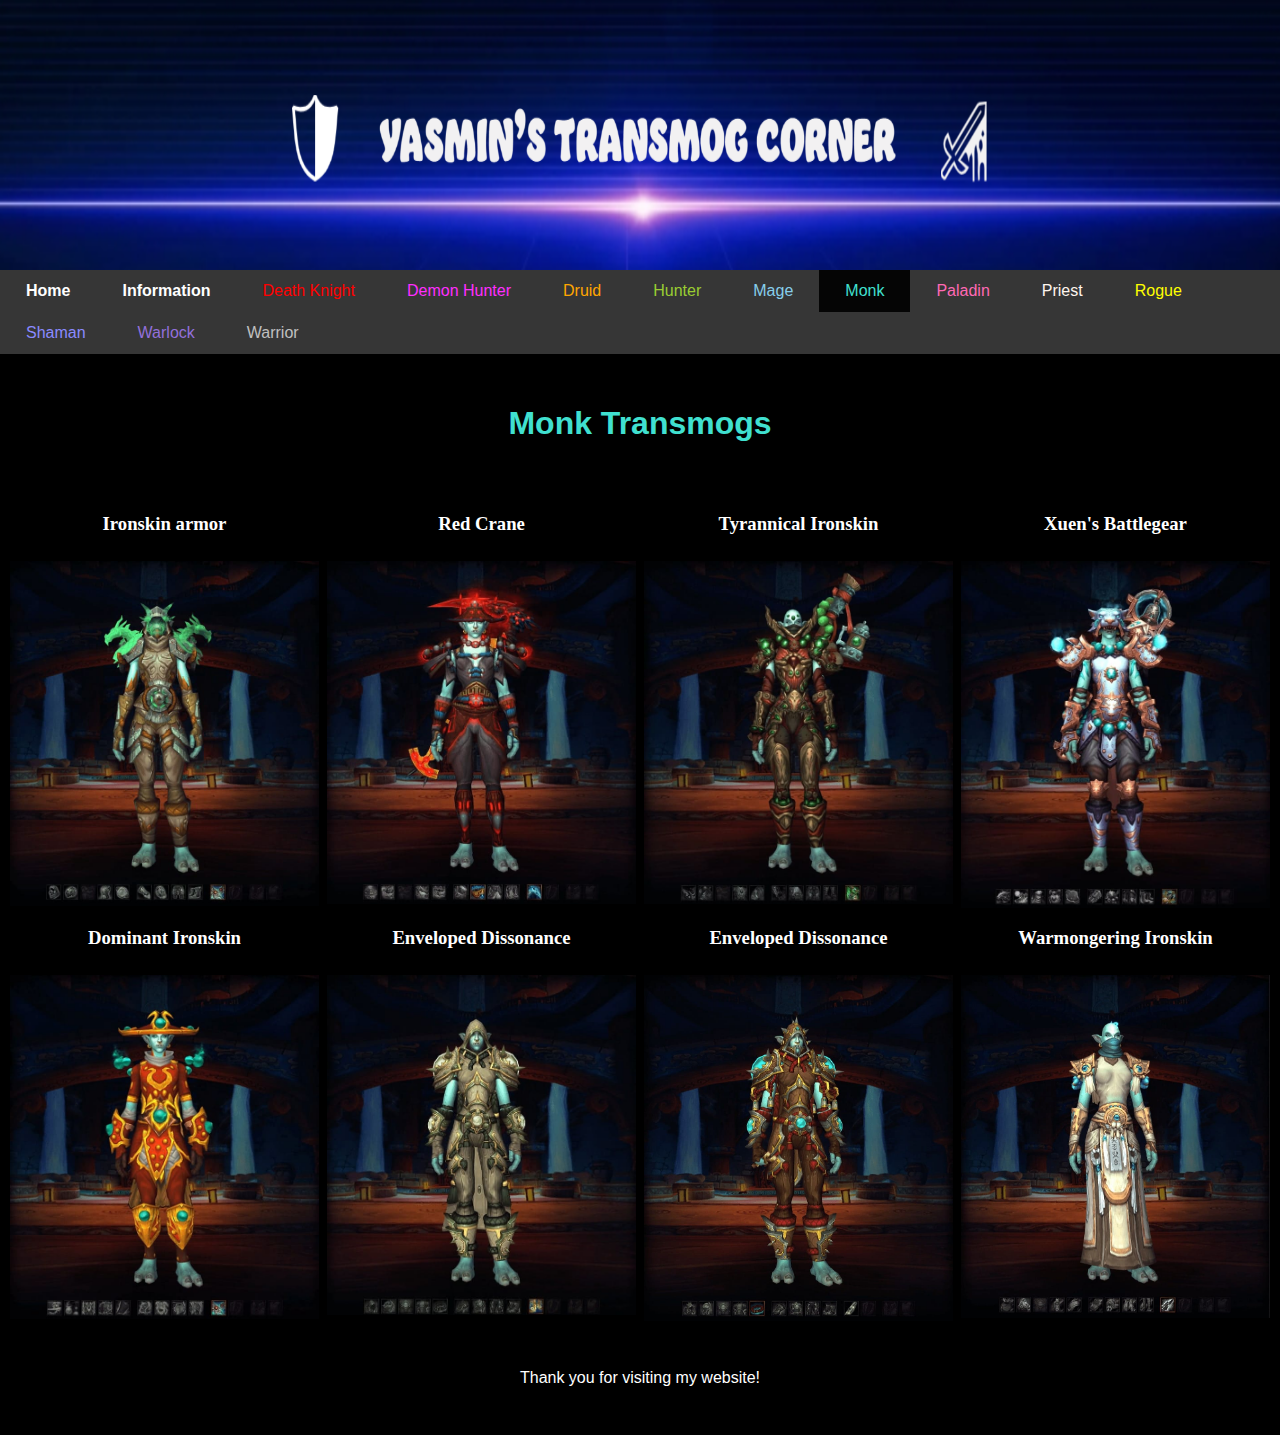
<file: Webbsida_ny/Class6_MO.html>
<!DOCTYPE html>

<html lang="en">
<head>
	<meta charset="utf-8">
	<title>Monk</title>
	<link rel="stylesheet" href="Css_webbsida.css">
</head>
<body class="darkBackground">
	<header class="banner">
		<img class="imgBanner" src="Header.png" alt="banner">
	</header>	
	<nav class="navigation">
		<ul>
			<li id="Home"><a href="Index.html">Home</a></li>
			<li id="Info"><a href="info.html">Information</a></li>
			<li><a class="Deathknight" href="Class1_DK.html">Death Knight</a></li>
			<li><a class="Demonhunter" href="Class2_DH.html">Demon Hunter</a></li>
			<li><a class="Druid" href="Class3_DR.html">Druid</a></li>
			<li><a class="Hunter" href="Class4_HU.html">Hunter</a></li>
			<li><a class="Mage" href="Class5_MA.html">Mage</a></li>
			<li class="active"><a class="Monk" href="Class6_MO.html">Monk</a></li>
			<li><a class="Paladin" href="Class7_PA.html">Paladin</a></li>
			<li><a class="Priest" href="Class8_PR.html">Priest</a></li>
			<li><a class="Rogue" href="Class9_RO.html">Rogue</a></li>
			<li><a class="Shaman" href="Class10_SH.html">Shaman</a></li>
			<li><a class="Warlock" href="Class11_WARL.html">Warlock</a></li>
			<li><a class="Warrior" href="Class12_WAR.html">Warrior</a></li>
		</ul>
	</nav>
	<header class="contentFormat">
		<h1 class="Monk">Monk Transmogs</h1>
	</header>
	<main class="row">
		<article class="column">
			<div class="pictureContainer">
				<h3> Ironskin armor </h3>
				<img src="Images/Monk/Monk1.jpg" alt="Monk set 1">
				<div class="overlay">Season 14 armor. MoP, PVP.</div>
			</div>
		</article>
		<article class="column">
			<div class="pictureContainer">
				<h3> Red Crane </h3>
				<img src="Images/Monk/Monk2.jpg" alt="Monk set 2">
				<div class="overlay">Heart of Fear & Mogu'Shan Vaults Herioc. MoP, PVE.</div>
			</div>
		</article>
		<article class="column">
			<div class="pictureContainer">
				<h3> Tyrannical Ironskin </h3>
				<img src="Images/Monk/Monk3.jpg" alt="Monk set 3">
				<div class="overlay">Season 13 armor. MoP, PVP.</div>
			</div>
		</article>
		<article class="column">
			<div class="pictureContainer">
				<h3> Xuen's Battlegear </h3>
				<img src="Images/Monk/Monk4.jpg" alt="Monk set 4">
				<div class="overlay">Tomb of Sargeras Mythic. Legion, PVE.</div>
			</div>
		</article>
		<article class="column">
			<div class="pictureContainer">
				<h3> Dominant Ironskin </h3>
				<img src="Images/Monk/Monk5.jpg" alt="Monk set 5">
				<div class="overlay">Season 12 armor. MoP, PVP.</div>
			</div>
		</article>
		<article class="column">
			<div class="pictureContainer">
				<h3> Enveloped Dissonance </h3>
				<img src="Images/Monk/Monk6.jpg" alt="Monk set 6">
				<div class="overlay">The Nighthold Normal. Legion, PVE.</div>
			</div>
		</article>
		<article class="column">
			<div class="pictureContainer">
				<h3> Enveloped Dissonance </h3>
				<img src="Images/Monk/Monk7.jpg" alt="Monk set 7">
				<div class="overlay">The Nighthold Mythic. Legion, PVE.</div>
			</div>
		</article>
		<article class="column">
			<div class="pictureContainer">
				<h3> Warmongering Ironskin </h3>
				<img src="Images/Monk/Monk8.jpg" alt="Monk set 8">
				<div class="overlay">Season 2 set. Warlords, PVP.</div>
			</div>
		</article>
	</main>	
	<footer class="footer">
		<p> Thank you for visiting my website! </p>
	</footer>
</body>
</html>
</file>
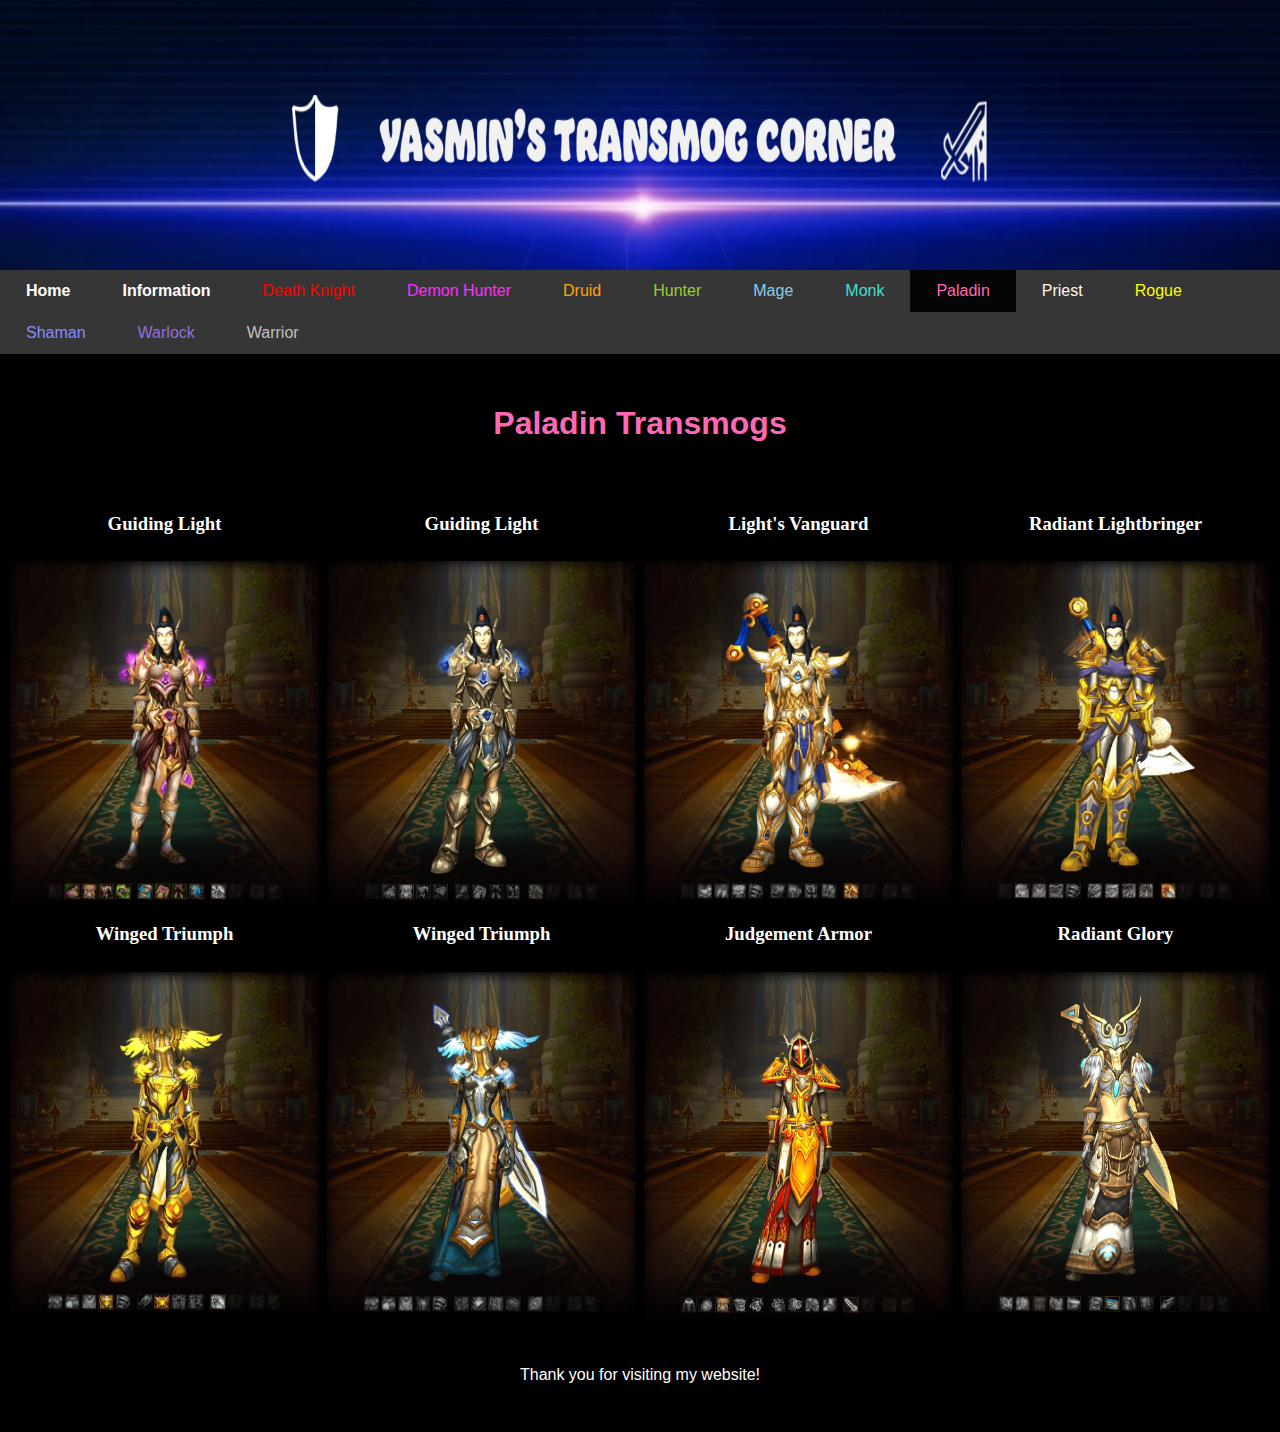
<file: Webbsida_ny/Class7_PA.html>
<!DOCTYPE html>

<html lang="en">
<head>
	<meta charset="utf-8">
	<title>Paladin</title>
	<link rel="stylesheet" href="Css_webbsida.css">
</head>
<body class="darkBackground">
	<header class="banner">
		<img class="imgBanner" src="Header.png" alt="banner">
	</header>	
	<nav class="navigation">
		<ul>
			<li id="Home"><a href="Index.html">Home</a></li>
			<li id="Info"><a href="info.html">Information</a></li>
			<li><a class="Deathknight" href="Class1_DK.html">Death Knight</a></li>
			<li><a class="Demonhunter" href="Class2_DH.html">Demon Hunter</a></li>
			<li><a class="Druid" href="Class3_DR.html">Druid</a></li>
			<li><a class="Hunter" href="Class4_HU.html">Hunter</a></li>
			<li><a class="Mage" href="Class5_MA.html">Mage</a></li>
			<li><a class="Monk" href="Class6_MO.html">Monk</a></li>
			<li class="active"><a class="Paladin" href="Class7_PA.html">Paladin</a></li>
			<li><a class="Priest" href="Class8_PR.html">Priest</a></li>
			<li><a class="Rogue" href="Class9_RO.html">Rogue</a></li>
			<li><a class="Shaman" href="Class10_SH.html">Shaman</a></li>
			<li><a class="Warlock" href="Class11_WARL.html">Warlock</a></li>
			<li><a class="Warrior" href="Class12_WAR.html">Warrior</a></li>
		</ul>
	</nav>
	<header class="contentFormat">
		<h1 class="Paladin">Paladin Transmogs</h1>
	</header>
	<main class="row">
		<article class="column">
			<div class="pictureContainer">
				<h3> Guiding Light </h3>
				<img src="Images/Paladin/Paladin1.jpg" alt="Paladin set 1">
				<div class="overlay">Blackrock Foundry Normal. Warlords, PVE.</div>
			</div>
		</article>
		<article class="column">
			<div class="pictureContainer">
				<h3> Guiding Light </h3>
				<img src="Images/Paladin/Paladin2.jpg" alt="Paladin set 2">
				<div class="overlay">Blackrock Foundry Heroic. Warlords, PVE.</div>
			</div>
		</article>
		<article class="column">
			<div class="pictureContainer">
				<h3> Light's Vanguard </h3>
				<img src="Images/Paladin/Paladin3.jpg" alt="Paladin set 3">
				<div class="overlay">Antorus the Burning Throne Mythic, Legion PVE.</div>
			</div>
		</article>
		<article class="column">
			<div class="pictureContainer">
				<h3> Radiant Lightbringer </h3>
				<img src="Images/Paladin/Paladin4.jpg" alt="Paladin set 4">
				<div class="overlay">Tomb of Sargeras Mythic. Legion, PVE.</div>
			</div>
		</article>
		<article class="column">
			<div class="pictureContainer">
				<h3> Winged Triumph </h3>
				<img src="Images/Paladin/Paladin5.jpg" alt="Paladin set 5">
				<div class="overlay">Siege of Ogrimmar Normal. MoP, PVE.</div>
			</div>
		</article>
		<article class="column">
			<div class="pictureContainer">
				<h3> Winged Triumph </h3>
				<img src="Images/Paladin/Paladin6.jpg" alt="Paladin set 6">
				<div class="overlay">Siege of Ogrimmar Raid finder. MoP, PVE.</div>
			</div>
		</article>
		<article class="column">
			<div class="pictureContainer">
				<h3> Judgement Armor </h3>
				<img src="Images/Paladin/Paladin7.jpg" alt="Paladin set 7">
				<div class="overlay">Blackwing Lair. Classic, PVE.</div>
			</div>
		</article>
		<article class="column">
			<div class="pictureContainer">
				<h3> Radiant Glory </h3>
				<img src="Images/Paladin/Paladin8.jpg" alt="Paladin set 8">
				<div class="overlay">Dragon Soul Normal. Cataclysm, PVE.</div>
			</div>
		</article>
	</main>	
	<footer class="footer">
		<p> Thank you for visiting my website! </p>
	</footer>
</body>
</html>
</file>
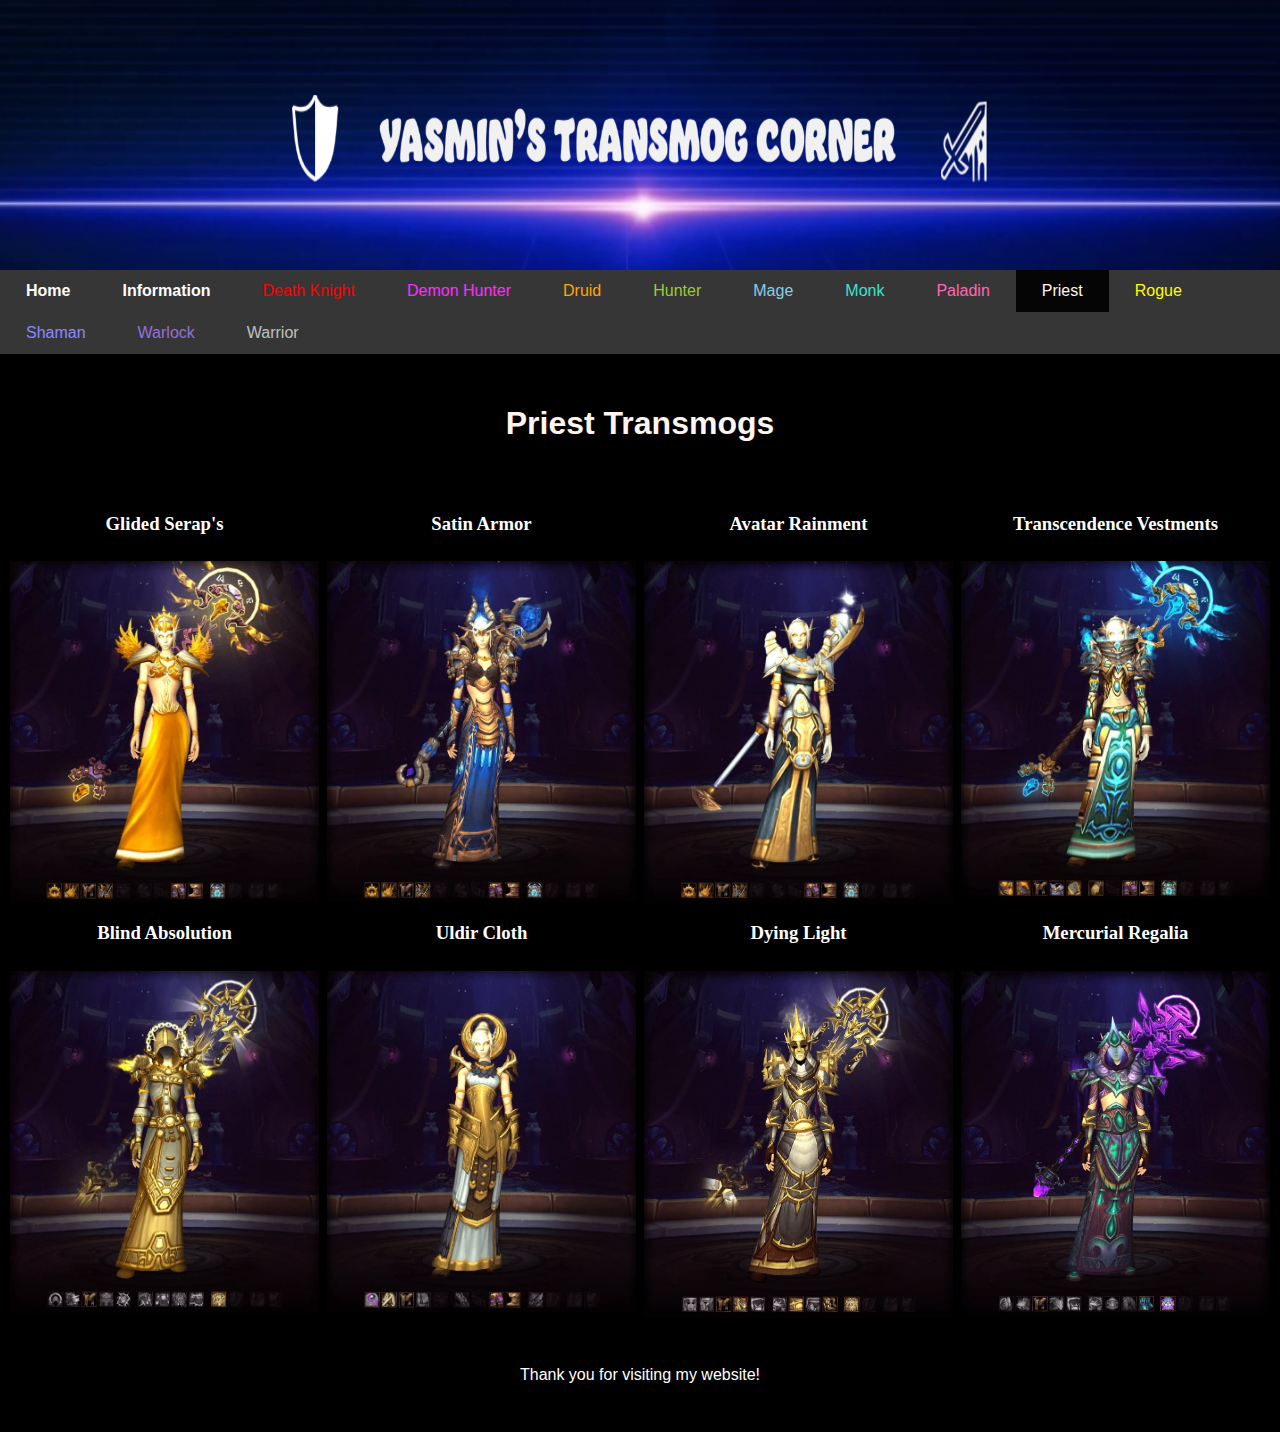
<file: Webbsida_ny/Class8_PR.html>
<!DOCTYPE html>

<html lang="en">
<head>
	<meta charset="utf-8">
	<title>Priest</title>
	<link rel="stylesheet" href="Css_webbsida.css">
</head>
<body class="darkBackground">
	<header class="banner">
		<img class="imgBanner" src="Header.png" alt="banner">
	</header>	
	<nav class="navigation">
		<ul>
			<li id="Home"><a href="Index.html">Home</a></li>
			<li id="Info"><a href="info.html">Information</a></li>
			<li><a class="Deathknight" href="Class1_DK.html">Death Knight</a></li>
			<li><a class="Demonhunter" href="Class2_DH.html">Demon Hunter</a></li>
			<li><a class="Druid" href="Class3_DR.html">Druid</a></li>
			<li><a class="Hunter" href="Class4_HU.html">Hunter</a></li>
			<li><a class="Mage" href="Class5_MA.html">Mage</a></li>
			<li><a class="Monk" href="Class6_MO.html">Monk</a></li>
			<li><a class="Paladin" href="Class7_PA.html">Paladin</a></li>
			<li class="active"><a class="Priest" href="Class8_PR.html">Priest</a></li>
			<li><a class="Rogue" href="Class9_RO.html">Rogue</a></li>
			<li><a class="Shaman" href="Class10_SH.html">Shaman</a></li>
			<li><a class="Warlock" href="Class11_WARL.html">Warlock</a></li>
			<li><a class="Warrior" href="Class12_WAR.html">Warrior</a></li>
		</ul>
	</nav>
	<header class="contentFormat">
		<h1 class="Priest">Priest Transmogs</h1>
	</header>
	<main class="row">
		<article class="column">
			<div class="pictureContainer">
				<h3> Glided Serap's </h3>
				<img src="Images/Priest/Priest1.jpg" alt="Priest set 1">
				<div class="overlay">Antorous the Burning Throne Mythic. Legion, PVE.</div>
			</div>
		</article>
		<article class="column">
			<div class="pictureContainer">
				<h3> Satin Armor </h3>
				<img src="Images/Priest/Priest2.jpg" alt="Priest set 2">
				<div class="overlay">Season 12 set. Cataclysm, PVP.</div>
			</div>
		</article>
		<article class="column">
			<div class="pictureContainer">
				<h3> Avatar Rainment </h3>
				<img src="Images/Priest/Priest3.jpg" alt="Priest set 3">
				<div class="overlay">Serpentshrine Cavern & The Eye. TBC, PVE.</div>
			</div>
		</article>
		<article class="column">
			<div class="pictureContainer">
				<h3> Transcendence Vestments </h3>
				<img src="Images/Priest/Priest4.jpg" alt="Priest set 4">
				<div class="overlay">Blackwing Lair. Classic, PVE.</div>
			</div>
		</article>
		<article class="column">
			<div class="pictureContainer">
				<h3> Blind Absolution </h3>
				<img src="Images/Priest/Priest5.jpg" alt="Priest set 5">
				<div class="overlay">Tomb of Sargeras Mythic. Legion, PVE.</div>
			</div>
		</article>
		<article class="column">
			<div class="pictureContainer">
				<h3> Uldir Cloth </h3>
				<img src="Images/Priest/Priest6.jpg" alt="Priest set 6">
				<div class="overlay">Uldir Mythic. BfA, PVE.</div>
			</div>
		</article>
		<article class="column">
			<div class="pictureContainer">
				<h3> Dying Light </h3>
				<img src="Images/Priest/Priest7.jpg" alt="Priest set 7">
				<div class="overlay">Dragon Soul Normal. Cataclysm, PVE.</div>
			</div>
		</article>
		<article class="column">
			<div class="pictureContainer">
				<h3> Mercurial Regalia </h3>
				<img src="Images/Priest/Priest8.jpg" alt="Priest set 8">
				<div class="overlay">Bastion of Twilight & Black Wing Descent Normal. Cataclysm, PVE.</div>
			</div>
		</article>
	</main>	
	<footer class="footer">
		<p> Thank you for visiting my website! </p>
	</footer>
</body>
</html>
</file>
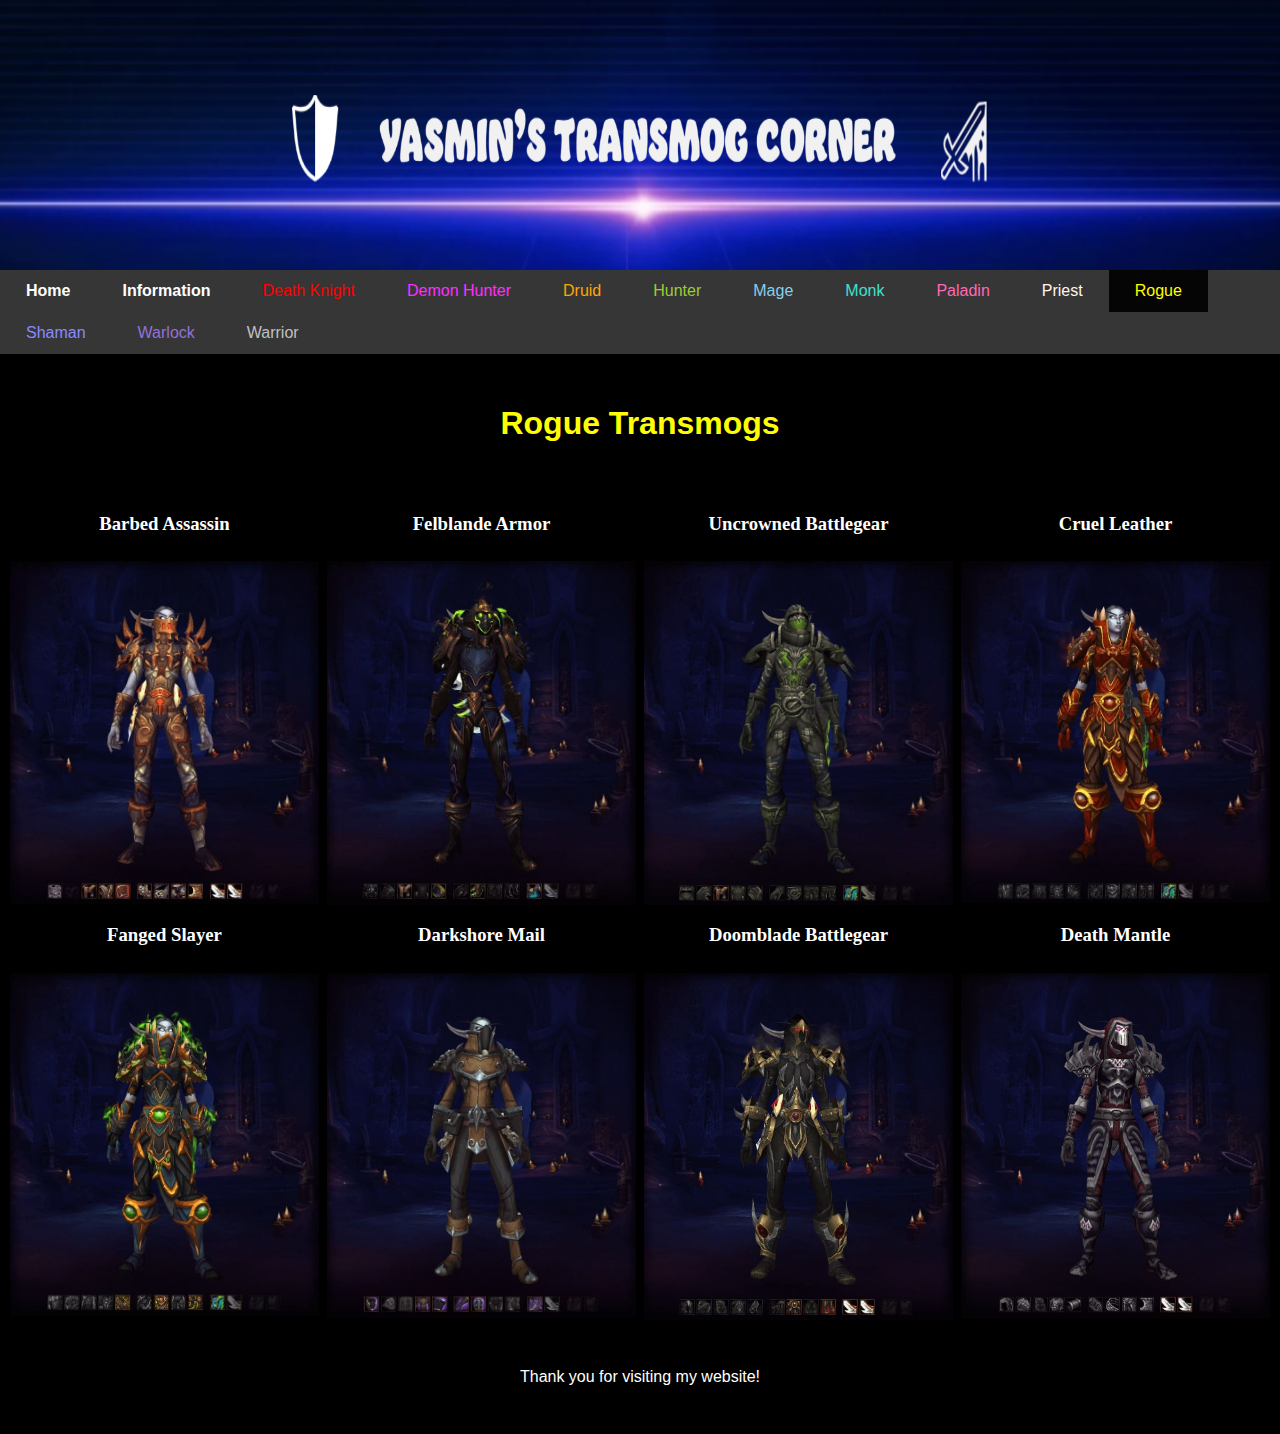
<file: Webbsida_ny/Class9_RO.html>
<!DOCTYPE html>

<html lang="en">
<head>
	<meta charset="utf-8">
	<title>Rogue</title>
	<link rel="stylesheet" href="Css_webbsida.css">
</head>
<body class="darkBackground">
	<header class="banner">
		<img class="imgBanner" src="Header.png" alt="banner">
	</header>	
	<nav class="navigation">
		<ul>
			<li id="Home"><a href="Index.html">Home</a></li>
			<li id="Info"><a href="info.html">Information</a></li>
			<li><a class="Deathknight" href="Class1_DK.html">Death Knight</a></li>
			<li><a class="Demonhunter" href="Class2_DH.html">Demon Hunter</a></li>
			<li><a class="Druid" href="Class3_DR.html">Druid</a></li>
			<li><a class="Hunter" href="Class4_HU.html">Hunter</a></li>
			<li><a class="Mage" href="Class5_MA.html">Mage</a></li>
			<li><a class="Monk" href="Class6_MO.html">Monk</a></li>
			<li><a class="Paladin" href="Class7_PA.html">Paladin</a></li>
			<li><a class="Priest" href="Class8_PR.html">Priest</a></li>
			<li class="active"><a class="Rogue" href="Class9_RO.html">Rogue</a></li>
			<li><a class="Shaman" href="Class10_SH.html">Shaman</a></li>
			<li><a class="Warlock" href="Class11_WARL.html">Warlock</a></li>
			<li><a class="Warrior" href="Class12_WAR.html">Warrior</a></li>
		</ul>
	</nav>
	<header class="contentFormat">
		<h1 class="Rogue">Rogue Transmogs</h1>
	</header>
	<main class="row">
		<article class="column">
			<div class="pictureContainer">
				<h3> Barbed Assassin </h3>
				<img src="Images/Rogue/Rogue1.jpg" alt="Rogue set 1">
				<div class="overlay">Siege of Orgrimmar Mythic. MoP, PVE.</div>
			</div>
		</article>
		<article class="column">
			<div class="pictureContainer">
				<h3> Felblande Armor </h3>
				<img src="Images/Rogue/Rogue2.jpg" alt="Rogue set 2">
				<div class="overlay">Hellfire Citadel Mythic. Warlords, PVE.</div>
			</div>
		</article>
		<article class="column">
			<div class="pictureContainer">
				<h3> Uncrowned Battlegear </h3>
				<img src="Images/Rogue/Rogue3.jpg" alt="Rogue set 3">
				<div class="overlay">Class hall set. Legion, PVE.</div>
			</div>
		</article>
		<article class="column">
			<div class="pictureContainer">
				<h3> Cruel Leather </h3>
				<img src="Images/Rogue/Rogue4.jpg" alt="Rogue set 4">
				<div class="overlay">Season 3 & 4 armor. Legion, PVP.</div>
			</div>
		</article>
		<article class="column">
			<div class="pictureContainer">
				<h3> Fanged Slayer </h3>
				<img src="Images/Rogue/Rogue5.jpg" alt="Rogue set 5">
				<div class="overlay">Tomb of Sargeras Mythic. Legion, PVE.</div>
			</div>
		</article>
		<article class="column">
			<div class="pictureContainer">
				<h3> Darkshore Mail </h3>
				<img src="Images/Rogue/Rogue6.jpg" alt="Rogue set 6">
				<div class="overlay">Darkshore Warfront Normal. BfA, PVE.</div>
			</div>
		</article>
		<article class="column">
			<div class="pictureContainer">
				<h3> Doomblade Battlegear </h3>
				<img src="Images/Rogue/Rogue7.jpg" alt="Rogue set 7">
				<div class="overlay">The Nighthold Mythic. Legion, PVE.</div>
			</div>
		</article>
		<article class="column">
			<div class="pictureContainer">
				<h3> Death Mantle </h3>
				<img src="Images/Rogue/Rogue8.jpg" alt="Rogue set 8">
				<div class="overlay">Serpentshrine Cavern & The Eye. TBC, PVE.</div>
			</div>
		</article>
	</main>	
	<footer class="footer">
		<p> Thank you for visiting my website! </p>
	</footer>
</body>
</html>
</file>
<file: Webbsida_ny/Css_webbsida.css>
/*General Page Formatting*/
body, html {
	height: 100%;
	margin: auto;
}

/*Page Background Styles */
.neturalBackground {
	background-color:  #242424;
}

.darkBackground {
	background-color: black;
}



/* Reusable classes for the individual stylings specific to world of warcraft */
.Deathknight {
	color: red;
	font-family: "Trebuchet MS", Helvetica, sans-serif;
}
.Demonhunter {
	color: #FF2EFF;
	font-family: "Trebuchet MS", Helvetica, sans-serif;
}
.Druid {
	color: orange;
	font-family: "Trebuchet MS", Helvetica, sans-serif;
}
.Hunter {
	color: yellowgreen;
	font-family: "Trebuchet MS", Helvetica, sans-serif;
}
.Mage {
	color: skyblue;
	font-family: "Trebuchet MS", Helvetica, sans-serif;
}
.Monk {
	color: turquoise;
	font-family: "Trebuchet MS", Helvetica, sans-serif;
}
.Paladin {
	color: hotpink;
	font-family: "Trebuchet MS", Helvetica, sans-serif;
}
.Priest {
	color: seashell;
	font-family: "Trebuchet MS", Helvetica, sans-serif;
}
.Rogue {
	color: yellow;
	font-family: "Trebuchet MS", Helvetica, sans-serif;
}
.Shaman {
	color: #8A8AFF;
	font-family: "Trebuchet MS", Helvetica, sans-serif;
}
.Warlock {
	color: mediumpurple;
	font-family: "Trebuchet MS", Helvetica, sans-serif;
}
.Warrior {
	color: silver;
	font-family: "Trebuchet MS", Helvetica, sans-serif;
}

/* Specific formatting for Home */
#Home {
	font-family: "Trebuchet MS", Helvetica, sans-serif;
	font-weight: bold;
}
/* Specific formatting for Information */
#Info {
	font-family: "Trebuchet MS", Helvetica, sans-serif;
	font-weight: bold;
}


/* Classes for the banner at top of each webpage */
.imgBanner {
	height: 100%;
	width: 100%;
	margin: auto;
}

.banner {
	height: 30%;
	width: 100%;
}

/* Navigation Bar / currently active color style */
.navigation {
	width: 100%;
}

.active {
	  background-color:rgba(0, 0, 0, 0.9);
	color: white;
}

/* Class used to format article blocks and custom typographics */
.contentFormat {
  text-align: center;
  color: white;
  font-family: "Trebuchet MS", Helvetica, sans-serif;
  width: 50%;
  margin: auto;
}


/*Home Page - Contact section*/
.bottom {
  color: white;
  text-align: center;
  padding: 4px;
  font-family: "Trebuchet MS", Helvetica, sans-serif;
  /* background-image: linear-gradient(black, #676876); */
}

.bottom h3{
	color: white;
    font-family: Georgia;
    font-size: 18px;
    padding: 10px 32px 30px 32px;
    width: 50%;
    margin: auto;
  /* background-image: linear-gradient(black, #676876); */
}

.bottom h4{
	color: white;
    font-family: Georgia;
    font-size: 16px;
	padding: 10px;
    width: 50%;
    margin: auto;
  /* background-image: linear-gradient(black, #676876); */
}


/* Footer styles used on every page*/
.footer {
  text-align: center;
  padding: 32px;
  color: white;
  font-family: "Trebuchet MS", Helvetica, sans-serif;
}

/* Styles for images which makes text appear on hover*/
.pictureContainer {
  position: relative;
  width: 100%;
  height: 100%;
  
}

.overlay {
  position: absolute;
  bottom : 200px;
  padding: 20px;
  background: rgb(0, 0, 0);
  background: rgba(0, 0, 0, 0.5); /* Black opaque */
  color: #f1f1f1;
  width: 100%;
  transition: .5s ease;
  opacity:0;
  color: white;
  font-size: 20px;
  font-family: Georgia;
  text-align: center;
}

.pictureContainer:hover .overlay {
  opacity: 1;
}


/* Padding to replace BR tag for youtube iframe video*/
.youtubeVideoStyle {
	padding: 20px;
	text-align: center;
}



/* Styles for headings*/
h1 {
	 font-size: 32px;
	 text-align: center;
	 font-family: "Trebuchet MS", Helvetica, sans-serif;
	 padding-top: 30px;
	 padding-bottom: 30px;
}

h3 { 
  text-align: center;
  color: white;
  font-family: Georgia;
}


/* Styles for articles and article typographics*/
.commonArticle {
	text-align: left;
	color: white;
	font-family: Georgia;
	font-size: 16px;
	width: 50%;
	margin: auto;
	line-height: 1.2;
}

.commonArticle p{
	text-align: left;
	color: white;
	font-family: Georgia;
	font-size: 16px;
	padding: 10px 32px 6px 32px;
	width: 92%;
	margin: auto;
	line-height: 1.2;
}

#centerText{
	text-align: center;
	padding-top: 20px;
	padding-bottom: 20px;
}


/* Styles for contact me form section, customised button colors and backgrounds*/
.submitForm {
	margin:auto;
	background: white;
	padding:30px;
	width: 100%;
	border-radius: 5px;
}

input[type=text], select, textarea {
  font-family: "Trebuchet MS", Helvetica, sans-serif;
  width: 100%; /* Full width */
  padding: 12px; /* Some padding */ 
  border: 1px solid #ccc; /* Gray border */
  border-radius: 4px; /* Rounded borders */
  box-sizing: border-box; /* Make sure that padding and width stays in place */
  margin-top: 6px; /* Add a top margin */
  margin-bottom: 16px; /* Bottom margin */
  resize: vertical /* Allow the user to vertically resize the textarea (not horizontally) */
}

/* Style the submit button with a specific background color etc */
input[type=submit] {
  background-color: rgb(76, 200, 9);
  color: rgb(0, 0, 0);
  padding: 2px 20px;
  border: none;
  border-radius: 4px;
  cursor: pointer;
}

input[type=file] {
  background-color: #a7a7a7;
  color: white;
  padding: 12px 24px;
  border: none;
  border-radius: 4px;
  cursor: pointer;
  width: 100%;
}



/* ----START-----Styling for the information page article contents*/
.container {
  border-radius: 5px;
  margin: auto;
  background-color:rgba(60, 60, 60, 0.9);
  padding: 20px;
  width: 20%;
}


.tabContainer {
  border-radius: 5px;
  margin: auto;
  padding: 20px 20px 20px 20px;
  width: 100%;
}


.tabcontent h3 {
  text-align: center;
  color: black;
  font-family: Georgia;
  padding-bottom: 30px;
}


* {box-sizing: border-box}


.tab {
  float: left;
  width: 30%;
  height: 300px;
}

.tab button {
  display: block;
  background-color: #333;
  color: white;
  padding: 22px 16px;
  width: 100%;
  border-radius: 10px;
  outline: none;
  text-align: left;
  font-family: "Trebuchet MS", Helvetica, sans-serif;
  font-size: 16px;
  cursor: pointer;
  transition: 0.3s;
  border-width: 1.5px;
  border-style: solid;
}

.tab button:hover {
  background-color: #111;
}

.tab button.active {
  background-color: #111;
}

.tabcontent {
  float: left;
  padding: 12px 200px 12px 200px; 
  width: 70%;
  border-radius: 10px;
  border-left: none;
  font-family: Georgia;
  font-size: 16px;
  line-height: 1.6;
  background-color: #f1f1f4;
}

.imgIntro {
  display: block;
  padding: 20px;
  margin-left: auto;
  margin-right: auto;
  width: 100%;
  border-radius: 40px;
}

/* ----END-----Styling for the information page article contents*/



/* Styling for the images for the transmogs, these are scalable for web/mobile */
.row {
  display: flex;
  flex-wrap: wrap;
  padding: 0 6px;
}

/* Creates four equal columns that sits next to each other */
.column {
  flex: 25%;
  max-width: 25%;
  padding: 0 4px;
}

.column img {
  margin-top: 8px;
  vertical-align: middle;
  width: 100%;
}


/* Styling for the navigation*/
ul {
  list-style-type: none;
  margin: 0;
  padding: 0;
  overflow: hidden;
  background-color:rgba(60, 60, 60, 0.9);
 /* background-color: #333; */
}

li {
  float: left;
  font-size: 16px;
}

li a {
  display: block;
  color: white;
  text-align: center;
  font-size: 16px;
  padding: 12px 26px;
  text-decoration: none;
}


li a:hover {
	
  background-color: #111;
}

/* Responsive layout - makes the two columns stack on top of each other instead of next to each other */
@media screen and (max-width: 600px) {
  .column {
    flex: 100%;
    max-width: 100%;
  }
  
}
</file>
